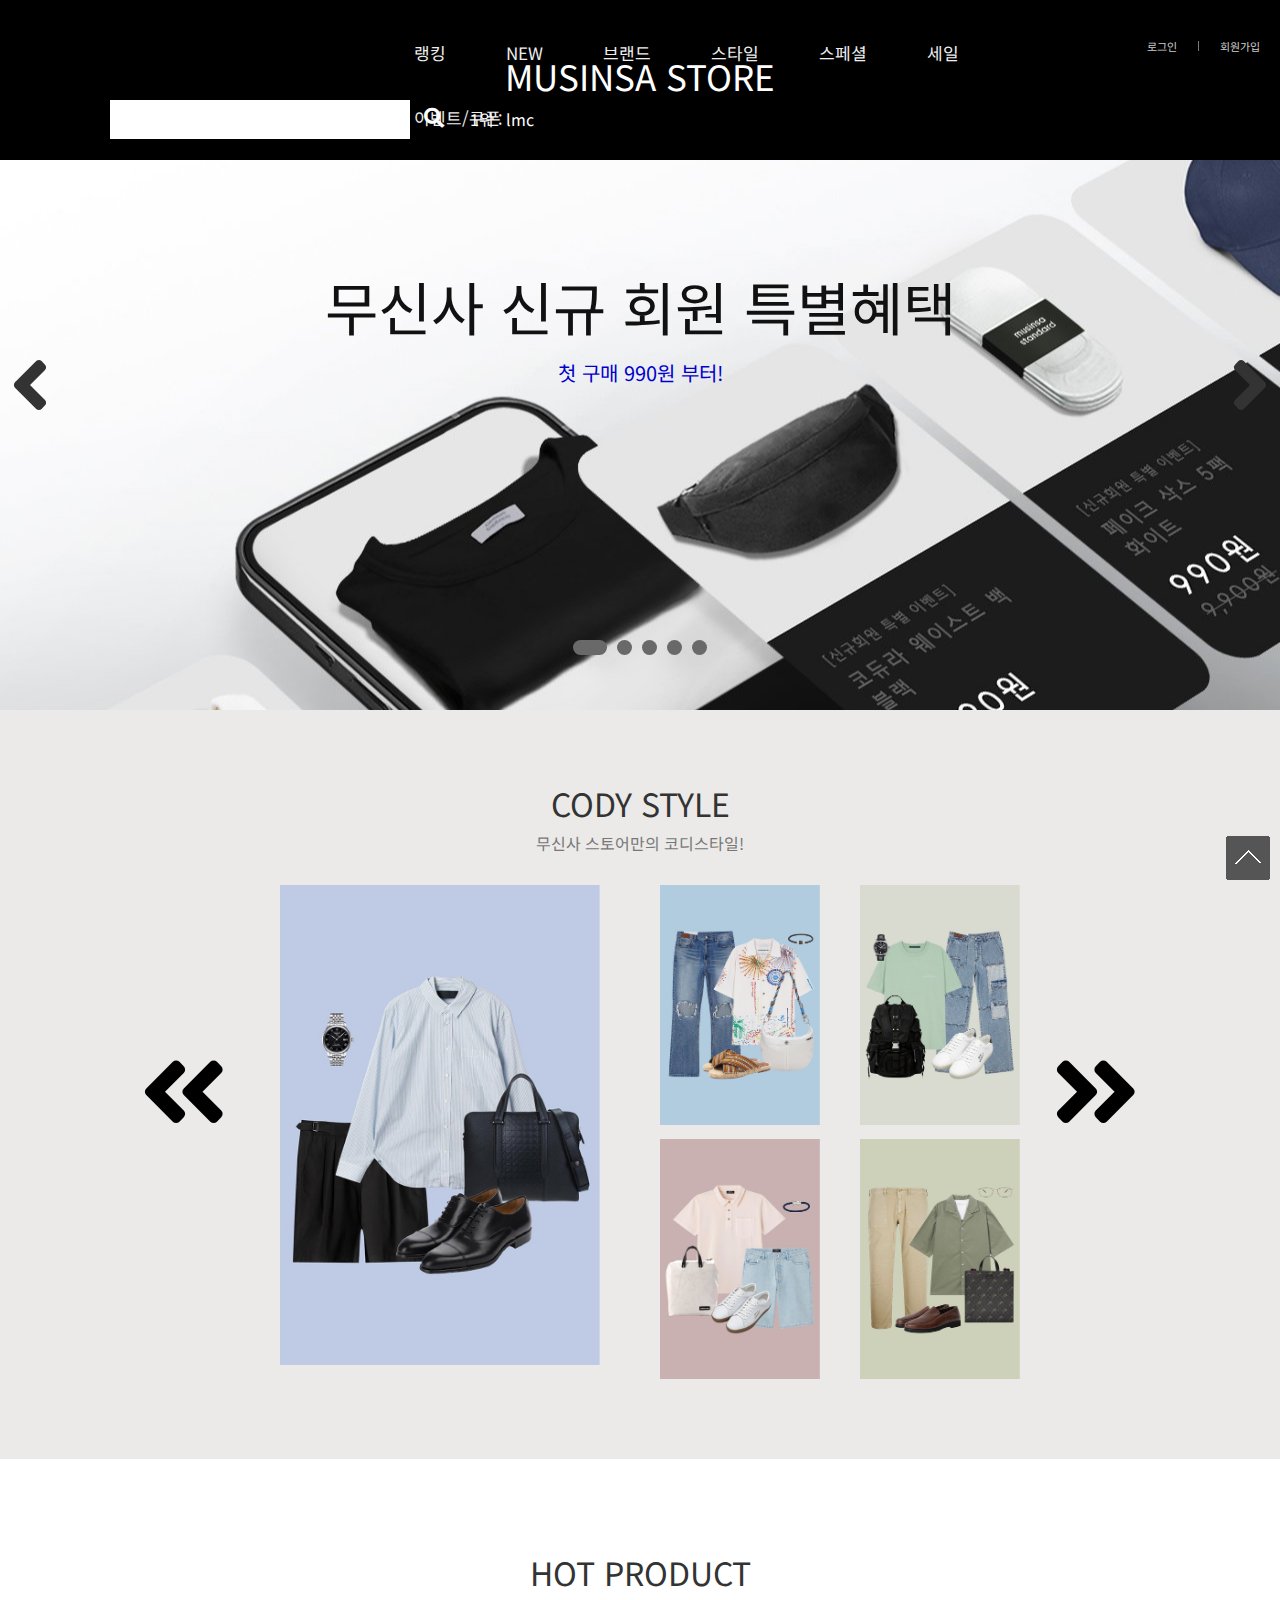
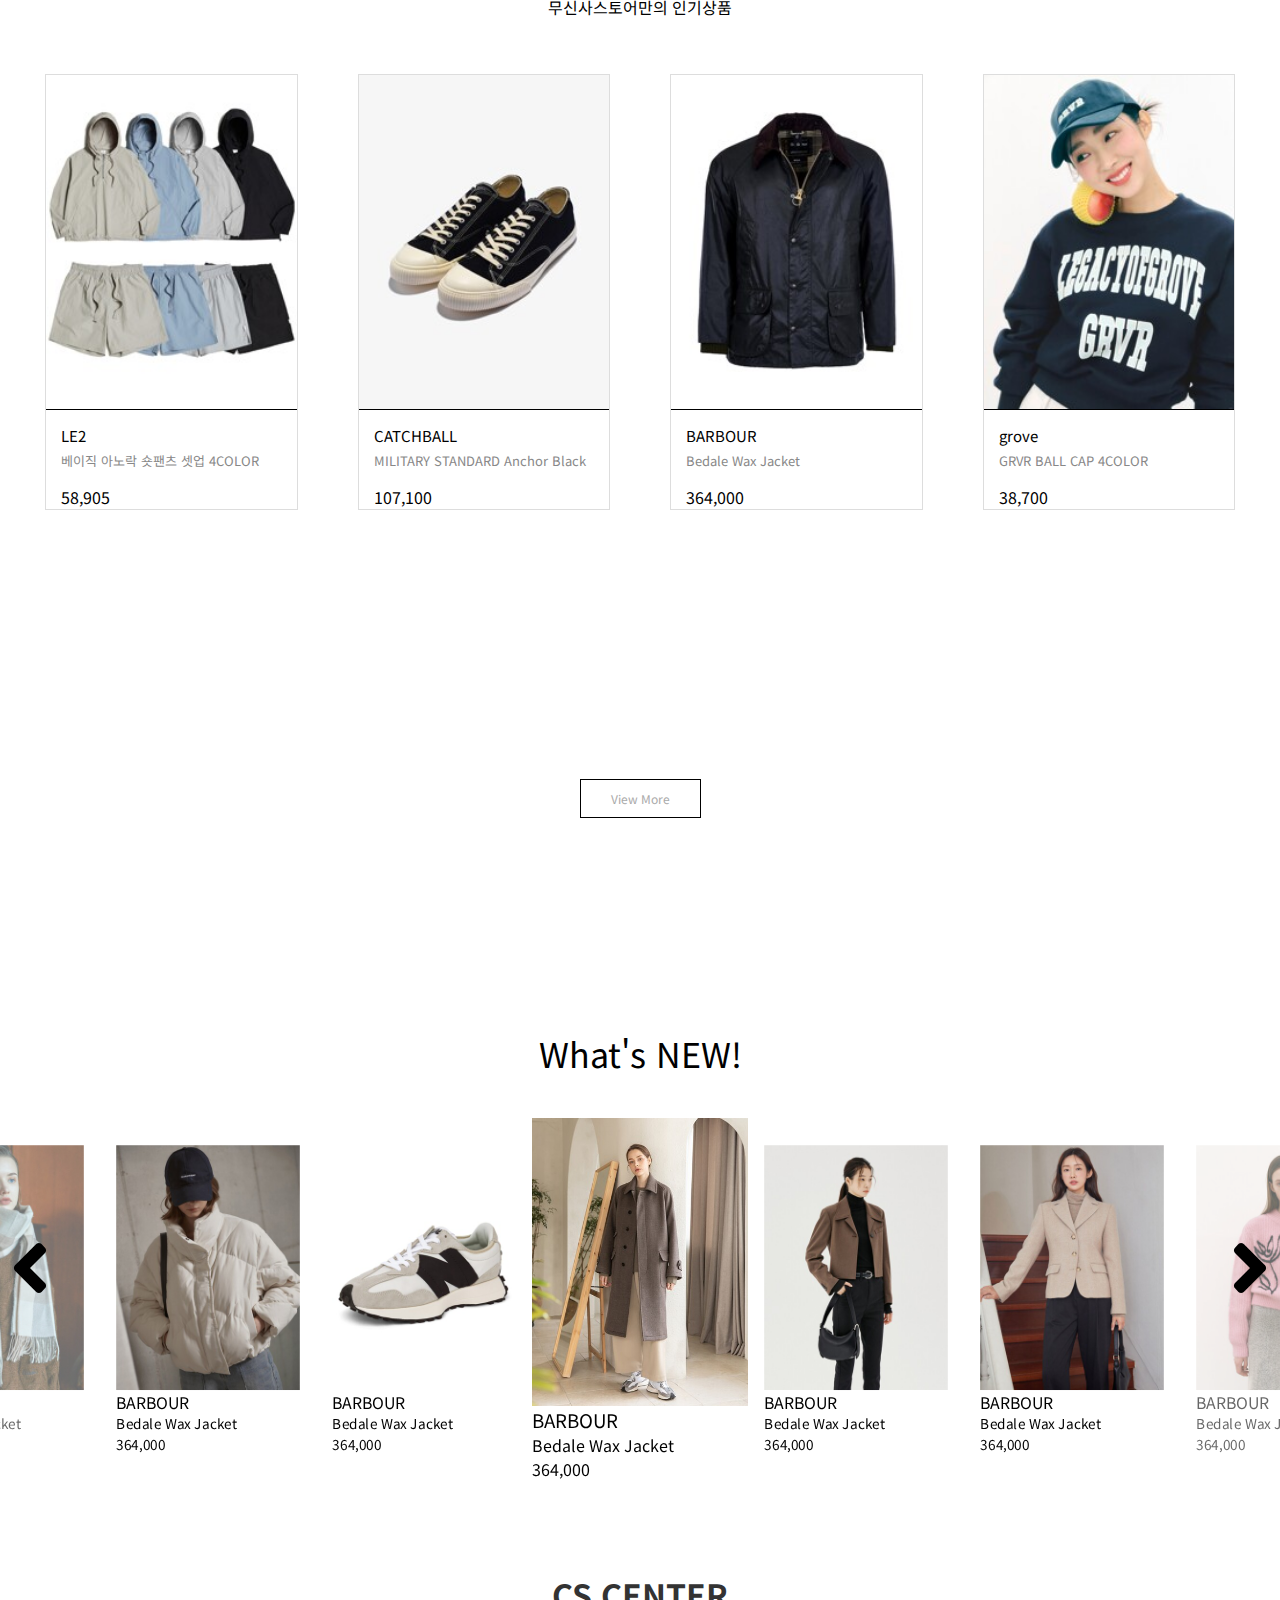
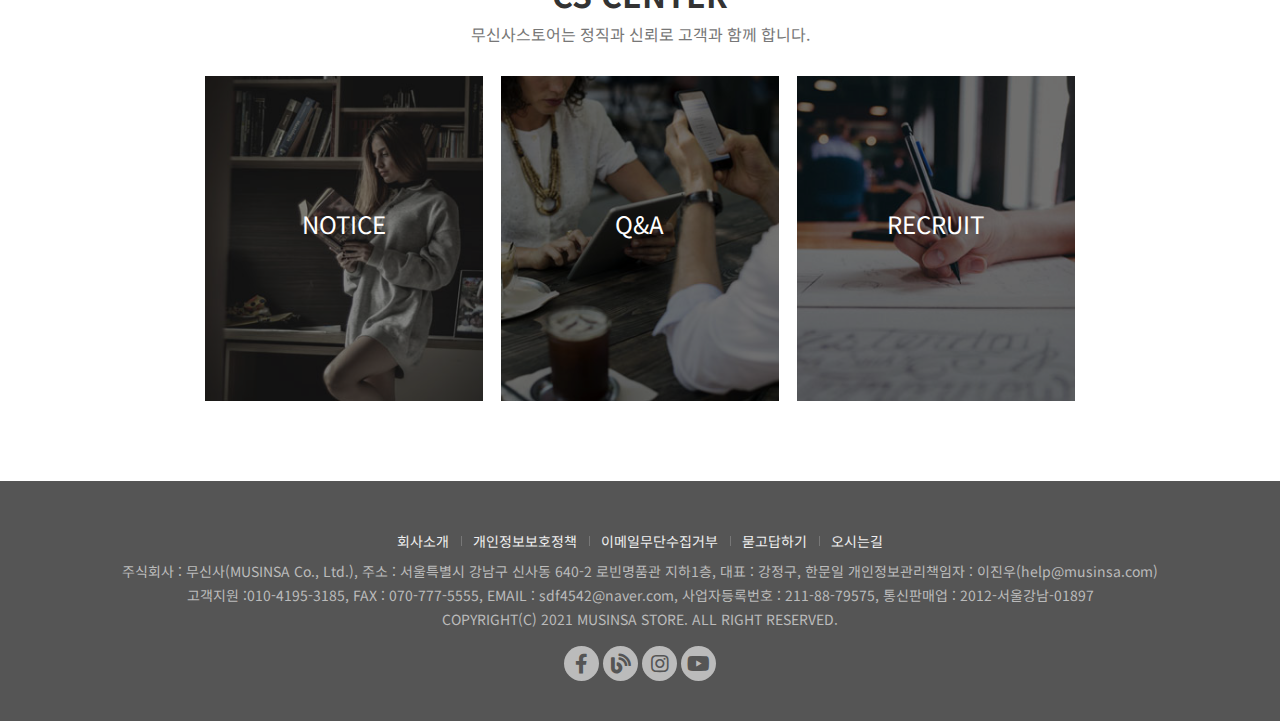
<file: index.html>
<!DOCTYPE html>
<html lang="ko">
<head>
    <meta charset="UTF-8">
    <meta http-equiv="X-UA-Compatible" content="IE=edge">
    <meta name="viewport" content="width=device-width, initial-scale=1.0">
    <title>무신사스토어</title>
    <link rel="stylesheet" href="./css/reset.css">
    <link rel="stylesheet" href="./css/slick.css">
    <link rel="stylesheet" href="https://use.fontawesome.com/releases/v5.7.0/css/all.css">
    <link rel="stylesheet" href="./css/common.css">
    <link rel="stylesheet" href="./css/index.css">
     <!--[if lt IE 9]> 
        <script src="https://oss.maxcdn.com/libs/html5shiv/3.7.0/html5shiv.js"></script> 
    <![endif]-->
    <script src="./js/jquery-1.12.4.js"></script>
    <script src="./js/slick.min.js"></script>
</head>
<body>
    <header id="header">
        <div class="inner">
            <h1><a href="index.html">MUSINSA STORE</a></h1>
            <div class="membership">
                <a href="login.html">로그인</a>
                <a href="join.html">회원가입</a>
            </div>
        </div>
        <div class="ham"><span class="blind">메뉴열기</span><i class="fas fa-bars"></i></div>
        <nav id="nav">
                <ul class="depth1 cf">
                    <li><a href="#">랭킹</a>
                        <ul class="depth2">
                            <li><a href="#">인기상품</a></li>
                        </ul>
                    </li>
                    <li><a href="#">NEW</a>
                        <ul class="depth2">
                            <li><a href="#">전체</a></li>
                            <li><a href="newproduct.html">신상품</a></li>
                            <li><a href="#">재입고</a></li>
                        </ul>
                    </li>
                    <li><a href="#">브랜드</a>
                        <ul class="depth2">
                            <li><a href="#">인기 브랜드</a></li>
                            <li><a href="#">입점</a></li>
                        </ul>
                    </li>
                    <li><a href="#">스타일</a>
                        <ul class="depth2">
                            <li><a href="#">코디숍</a></li>
                            <li><a href="#">코디맵</a></li>
                        </ul>
                    </li>
                    <li><a href="#">스페셜</a>
                        <ul class="depth2">
                            <li><a href="#">스페셜 이슈</a></li>
                            <li><a href="#">단독상품</a></li>
                        </ul>
                    </li>
                    <li><a href="#">세일</a>
                        <ul class="depth2">
                            <li><a href="#">세일</a></li>
                            <li><a href="#">타임세일</a></li>
                            <li><a href="#">클리어런스</a></li>
                            <li><a href="#">기획전</a></li>
                        </ul>
                    </li>
                    <li><a href="#">이벤트/쿠폰</a>
                        <ul class="depth2">
                            <li><a href="#">래플</a></li>
                            <li><a href="#">랜덤 쿠폰</a></li>
                            <li><a href="#">990원 이벤트</a></li>
                            <li><a href="#">친구 초대</a></li>
                            <li><a href="#">체험단</a></li>
                            <li><a href="#">사은품</a></li>
                        </ul>
                    </li>
                </ul>
        </nav>
        <div class="search">
            <form action="#" method="post" name="searchbox">
                <fieldset>
                    <input type="text" class="w300px">
                    <button><i class="fas fa-search"></i></button>
                </fieldset>
            </form>
            <div id="searchpopup">
                <ul class="recent">
                    <li class="size">최근 검색어</li>
                    <li>최근 검색어가 없습니다.</li>
                </ul>
                <ul class="hot">
                    <li class="size">인기 검색어</li>
                    <li>1. lmc</li>
                    <li>2. 뉴발란스</li>
                    <li>3. 나이키</li>
                    <li>4. 갤럭시 버즈</li>
                    <li>5. z플립3</li>
                    <li>6. 갤럭시워치</li>
                    <li>7. 에어팟 프로</li>
                    <li>8. 아디다스</li>
                    <li>9. 퓨마</li>
                    <li>10. mmlg</li>
                </ul>
            </div>
        </div>
        <ul class="rollingtext">
            <li>1위 : lmc</li>
            <li>2위 : 뉴발란스</li>
            <li>3위 : 나이키</li>
            <li>4위 : 갤럭시 버즈</li>
            <li>5위 : z플립3</li>
            <li>6위 : 갤럭시워치</li>
            <li>7위 : 에어팟 프로</li>
            <li>8위 : 아디다스</li>
            <li>9위 : 퓨마</li>
            <li>10위 : mmlg</li>
        </ul>
    </header>
    <main id="main">
        <article class="article1 slideOuter">
            <div class="slideInner">
                <div class="slide slide1">
                    <div class="text">
                        <h2>무신사 신규 회원 특별혜택</h2>
                        <p>첫 구매 990원 부터!</p>
                    </div>
                </div>
                <div class="slide slide2"></div>
                <div class="slide slide3"></div>
                <div class="slide slide4"></div>
                <div class="slide slide5"></div>
            </div>
        </article>

       <div class="productbox">
            <div class="product row cf">
                    <h3>CODY STYLE</h3>
                    <p>무신사 스토어만의 코디스타일!</p>
                    
                    <div class="productslide cf"> 
                        <div class="productmenu row cf">  
                            <div>
                                <a href="#"><img src="./img/style4.jpg" alt=""><div id="bottle"><p>깔끔함의 미학</p> <span>view</span></div></a>
                            </div>
                            
                            <div class="cf">
                               <div class="desp">
                                   <a href="#"><img src="./img/style2.jpg" alt=""><div><p>여름엔 하와이안</p> <span>view</span></div></a>
                                </div>
                               
                                <div class="desp">
                                   <a href="#"><img src="./img/style.jpg" alt=""><div><p>빈티지의 매력</p> <span>view</span></div></a>
                                </div>
                               
                                <div class="desp">
                                   <a href="#"><img src="./img/style3.jpg" alt=""><div><p>여름 남친룩</p> <span>view</span></div></a>
                                </div>
                               
                                <div class="desp">
                                   <a href="#"><img src="./img/style5.jpg" alt=""><div><p>컬러를 입다</p> <span>view</span></div></a>
                                </div>
                            </div>
                        </div>
                        <div class="productmenu row cf">
                            <div>
                                <a href="#"><img src="./img/style6.jpg" alt=""><div id="bottle"><p>깔끔함의 미학</p> <span>view</span></div></a>
                            </div>
                            
                            <div class="cf">
                               <div class="desp">
                                   <a href="#"><img src="./img/style7.jpg" alt=""><div><p>여름엔 하와이안</p> <span>view</span></div></a>
                                </div>
                               
                                <div class="desp">
                                   <a href="#"><img src="./img/style8.jpg" alt=""><div><p>빈티지의 매력</p> <span>view</span></div></a>
                                </div>
                               
                                <div class="desp">
                                   <a href="#"><img src="./img/style9.jpg" alt=""><div><p>여름 남친룩</p> <span>view</span></div></a>
                                </div>
                               
                                <div class="desp">
                                   <a href="#"><img src="./img/style10.jpg" alt=""><div><p>컬러를 입다</p> <span>view</span></div></a>
                                </div>
                            </div>
                        </div>
                        <div class="productmenu row cf">
                            <div>
                                <a href="#"><img src="./img/style11.jpg" alt=""><div id="bottle"><p>깔끔함의 미학</p> <span>view</span></div></a>
                            </div>
                            
                            <div class="cf">
                               <div class="desp">
                                   <a href="#"><img src="./img/style12.jpg" alt=""><div><p>여름엔 하와이안</p> <span>view</span></div></a>
                                </div>
                               
                                <div class="desp">
                                   <a href="#"><img src="./img/style13.jpg" alt=""><div><p>빈티지의 매력</p> <span>view</span></div></a>
                                </div>
                               
                                <div class="desp">
                                   <a href="#"><img src="./img/style14.jpg" alt=""><div><p>여름 남친룩</p> <span>view</span></div></a>
                                </div>
                               
                                <div class="desp">
                                   <a href="#"><img src="./img/style15.jpg" alt=""><div><p>컬러를 입다</p> <span>view</span></div></a>
                                </div>
                            </div>
                        </div>
                    </div>
                        <button class="prev"><i class="fas fa-angle-double-left"></i></button>
                        <button class="next"><i class="fas fa-angle-double-right"></i></i></button>
                         
            </div>
       </div>

        <div class="newproduct">
            <h3>HOT PRODUCT</h3>
            <p>무신사스토어만의 인기상품</p>
        </div>

        <div class="newproductmenu inner cf">
            <ul>
                <li>
                    <a href="#"><div class="imgbox"><img src="./img/newproduct1.jpg" alt=""></div>
                        <div class="explain">
                            <h3> LE2</h3>
                            <p>베이직 아노락 숏팬츠 셋업 4COLOR</p>
                            <span>58,905</span>
                        </div>
                    </a>
                </li>
                
                <li>
                    <a href="#"><div class="imgbox"><img src="./img/newproduct2.jpg" alt=""></div>
                        <div class="explain">
                            <h3> CATCHBALL</h3>
                            <p> MILITARY STANDARD Anchor Black</p>
                            <span>107,100</span>
                        </div>
                    </a>
                </li>
                
                <li>
                    <a href="#"><div class="imgbox"><img src="./img/newproduct3.jpg" alt=""></div>
                        <div class="explain">
                            <h3> BARBOUR</h3>
                            <p>Bedale Wax Jacket </p>
                            <span>364,000</span>
                        </div>
                    </a>
                </li>
                
                <li>
                    <a href="#"><div class="imgbox"><img src="./img/newproduct4.jpg" alt=""></div>
                        <div class="explain">
                            <h3> grove</h3>
                            <p>GRVR BALL CAP 4COLOR</p>
                            <span>38,700</span>
                        </div>
                    </a>
                </li>
            </ul>
        </div>

        <div class="other">
            <div class="inner">
                <div class="learn">
                    <a href="#">View More</a>
                </div>
            </div>
        </div>

        <div class="slidetwo">
            <h3>What's NEW!</h3>
                <div class="slidetwoInner">
                    <div class="slide slide1">
                        <img src="./img/gallery1.jpg" alt="">
                        <h3> BARBOUR</h3>
                        <p>Bedale Wax Jacket </p>
                        <span>364,000</span>
                    </div>
                    <div class="slide slide2">
                        <img src="./img/gallery2.jpg" alt="">
                        <h3> BARBOUR</h3>
                        <p>Bedale Wax Jacket </p>
                        <span>364,000</span>
                    </div>
                    <div class="slide slide3">
                        <img src="./img/gallery3.jpg" alt="">
                        <h3> BARBOUR</h3>
                        <p>Bedale Wax Jacket </p>
                        <span>364,000</span>
                    </div>
                    <div class="slide slide4">
                        <img src="./img/gallery4.jpg" alt="">
                        <h3> BARBOUR</h3>
                        <p>Bedale Wax Jacket </p>
                        <span>364,000</span>
                    </div>
                    <div class="slide slide5">
                        <img src="./img/gallery5.jpg" alt="">
                        <h3> BARBOUR</h3>
                        <p>Bedale Wax Jacket </p>
                        <span>364,000</span>
                    </div>
                    <div class="slide slide6">
                        <img src="./img/gallery6.jpg" alt="">
                        <h3> BARBOUR</h3>
                        <p>Bedale Wax Jacket </p>
                        <span>364,000</span>
                    </div>
                    <div class="slide slide7">
                        <img src="./img/gallery7 (2).jpg" alt="">
                        <h3> BARBOUR</h3>
                        <p>Bedale Wax Jacket </p>
                        <span>364,000</span>
                    </div>
                    <div class="slide slide8">
                        <img src="./img/gallery8 (2).jpg" alt="">
                        <h3> BARBOUR</h3>
                        <p>Bedale Wax Jacket </p>
                        <span>364,000</span>
                    </div>
                    <div class="slide slide9">
                        <img src="./img/gallery9 (2).jpg" alt="">
                        <h3> BARBOUR</h3>
                        <p>Bedale Wax Jacket </p>
                        <span>364,000</span>
                    </div>
                    <div class="slide slide10">
                        <img src="./img/gallery10 (2).jpg" alt="">
                        <h3> BARBOUR</h3>
                        <p>Bedale Wax Jacket </p>
                        <span>364,000</span>
                    </div>
                </div>
        </div>

        <div class="cs_center">
            <h3>CS CENTER</h3>
            <p>무신사스토어는 정직과 신뢰로 고객과 함께 합니다.</p>
            <div class="notice">
                <ul class="cf">
                    <li><a href="notice.html">
                        <img src="./img/m-su01.jpg" alt="">
                        <div>NOTICE <span>VIEW</span></div></a>
                    </li>
                    <li><a href="#"><img src="./img/m-su02.jpg" alt="">
                        <div>Q&amp;A <span>VIEW</span></div></a>
                    </li>
                    <li><a href="#"><img src="./img/m-su03.jpg" alt="">
                        <div>RECRUIT <span>VIEW</span></div></a>
                    </li>
                </ul> 
            </div>
        </div>
    
    
    </main>
    <footer id="footer">
        <div class="inner">
            <div class="bottommenu">
                <a href="#"><strong>회사소개</strong></a>
                <a href="#"><strong>개인정보보호정책</strong></a>
                <a href="#"><strong>이메일무단수집거부</strong></a>
                <a href="#"><strong>묻고답하기</strong></a>
                <a href="#"><strong>오시는길</strong></a>
            </div>
            <div class="info">
                <p>
                    주식회사 : 무신사(MUSINSA Co., Ltd.), 주소 : 서울특별시 강남구 신사동 640-2 로빈명품관 지하1층,  대표 : 강정구, 한문일 개인정보관리책임자 : 이진우(help@musinsa.com)
                </p>
                <p>고객지원 :<a href="tel:01041953185">010-4195-3185</a>, FAX : 070-777-5555, EMAIL : <a href="mailto:sdf4542@naver.com">sdf4542@naver.com</a>, 사업자등록번호 : 211-88-79575, 통신판매업 : 2012-서울강남-01897
                    <span>COPYRIGHT(C) 2021 MUSINSA STORE. ALL RIGHT RESERVED.</spa></p>
            </div>
            <div class="sns">
                <a href="#"><i class="fab fa-facebook-f"></i></a>
                <a href="#"><i class="fas fa-blog"></i></a>
                <a href="#"><i class="fab fa-instagram"></i></a>
                <a href="#"><i class="fab fa-youtube"></i></a>
            </div>
        </div>
    </footer>
    <div class="gotop">
        <a href="#"><img src="./img/icon-top.png" alt="맨위로"></a>
    </div>

    <script src="./js/index.js"></script>
    <script src="./js/common.js"></script>
</body>
</html>
</file>
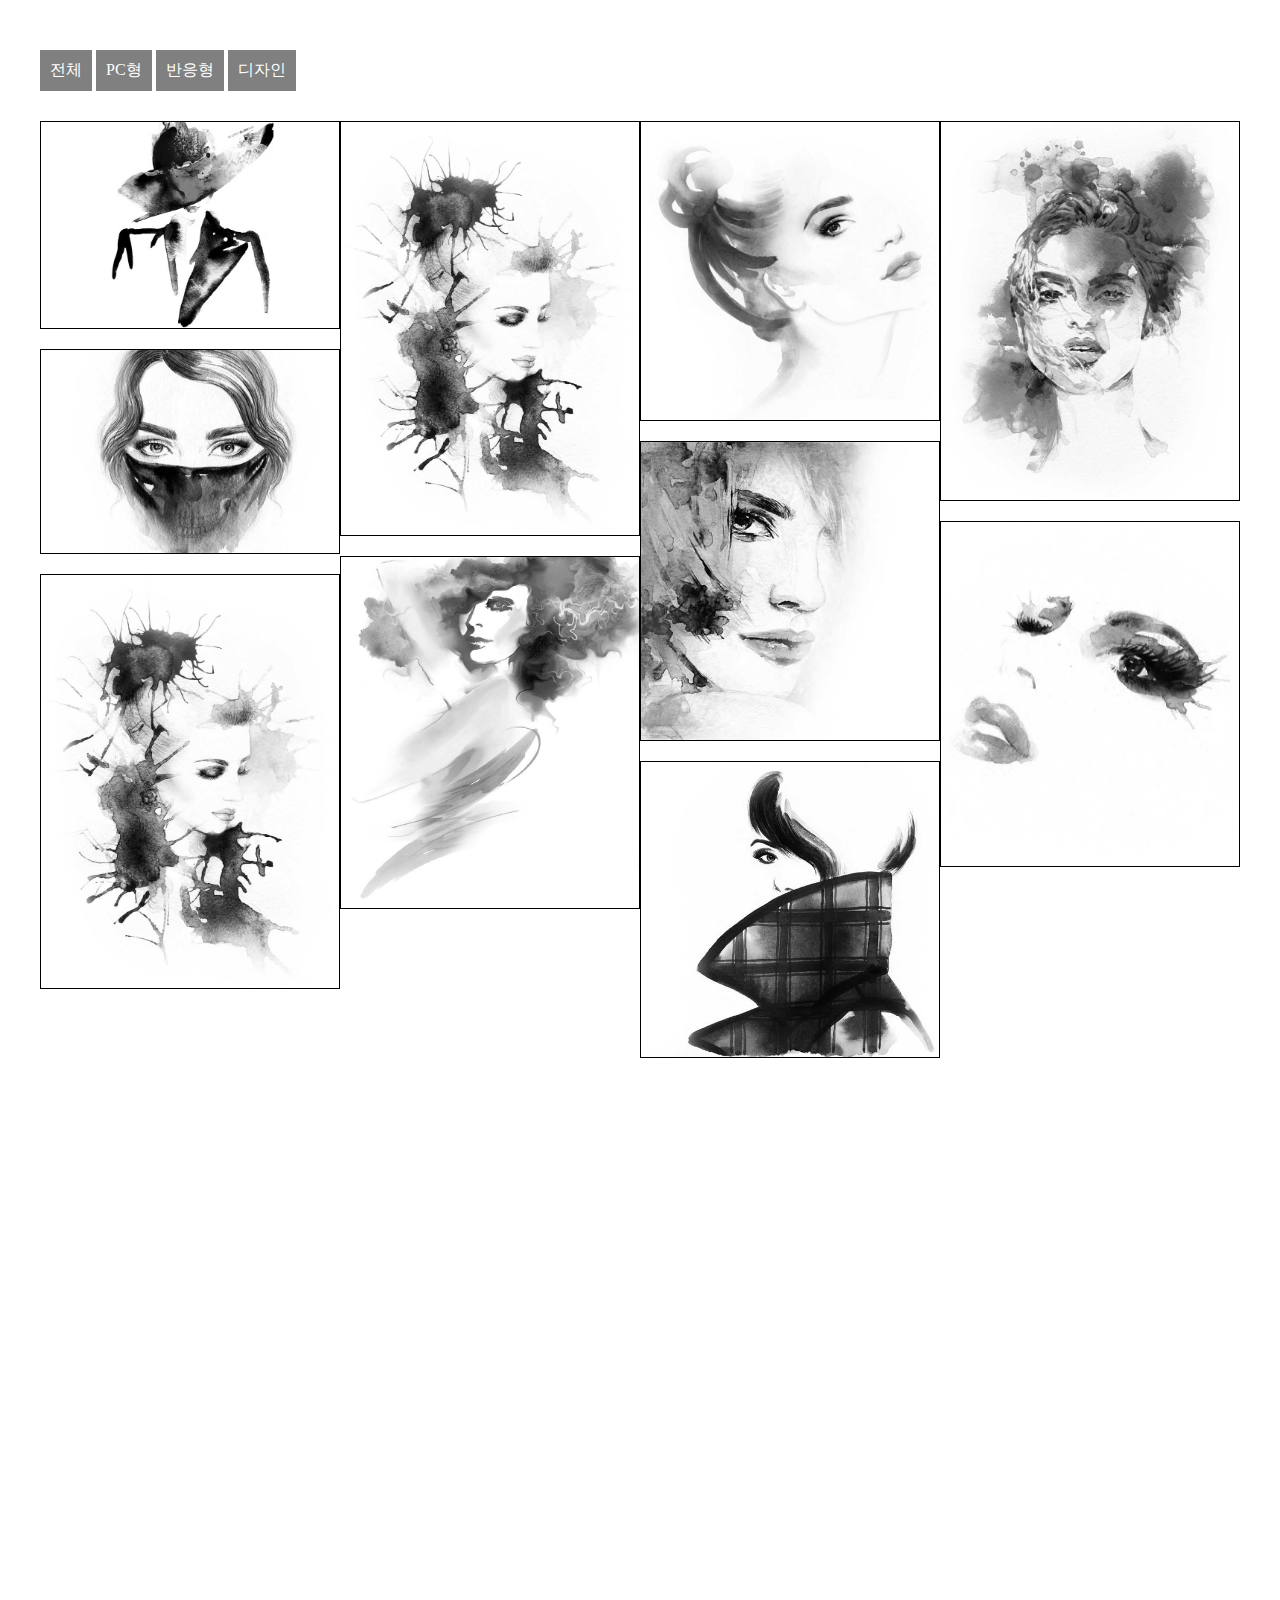
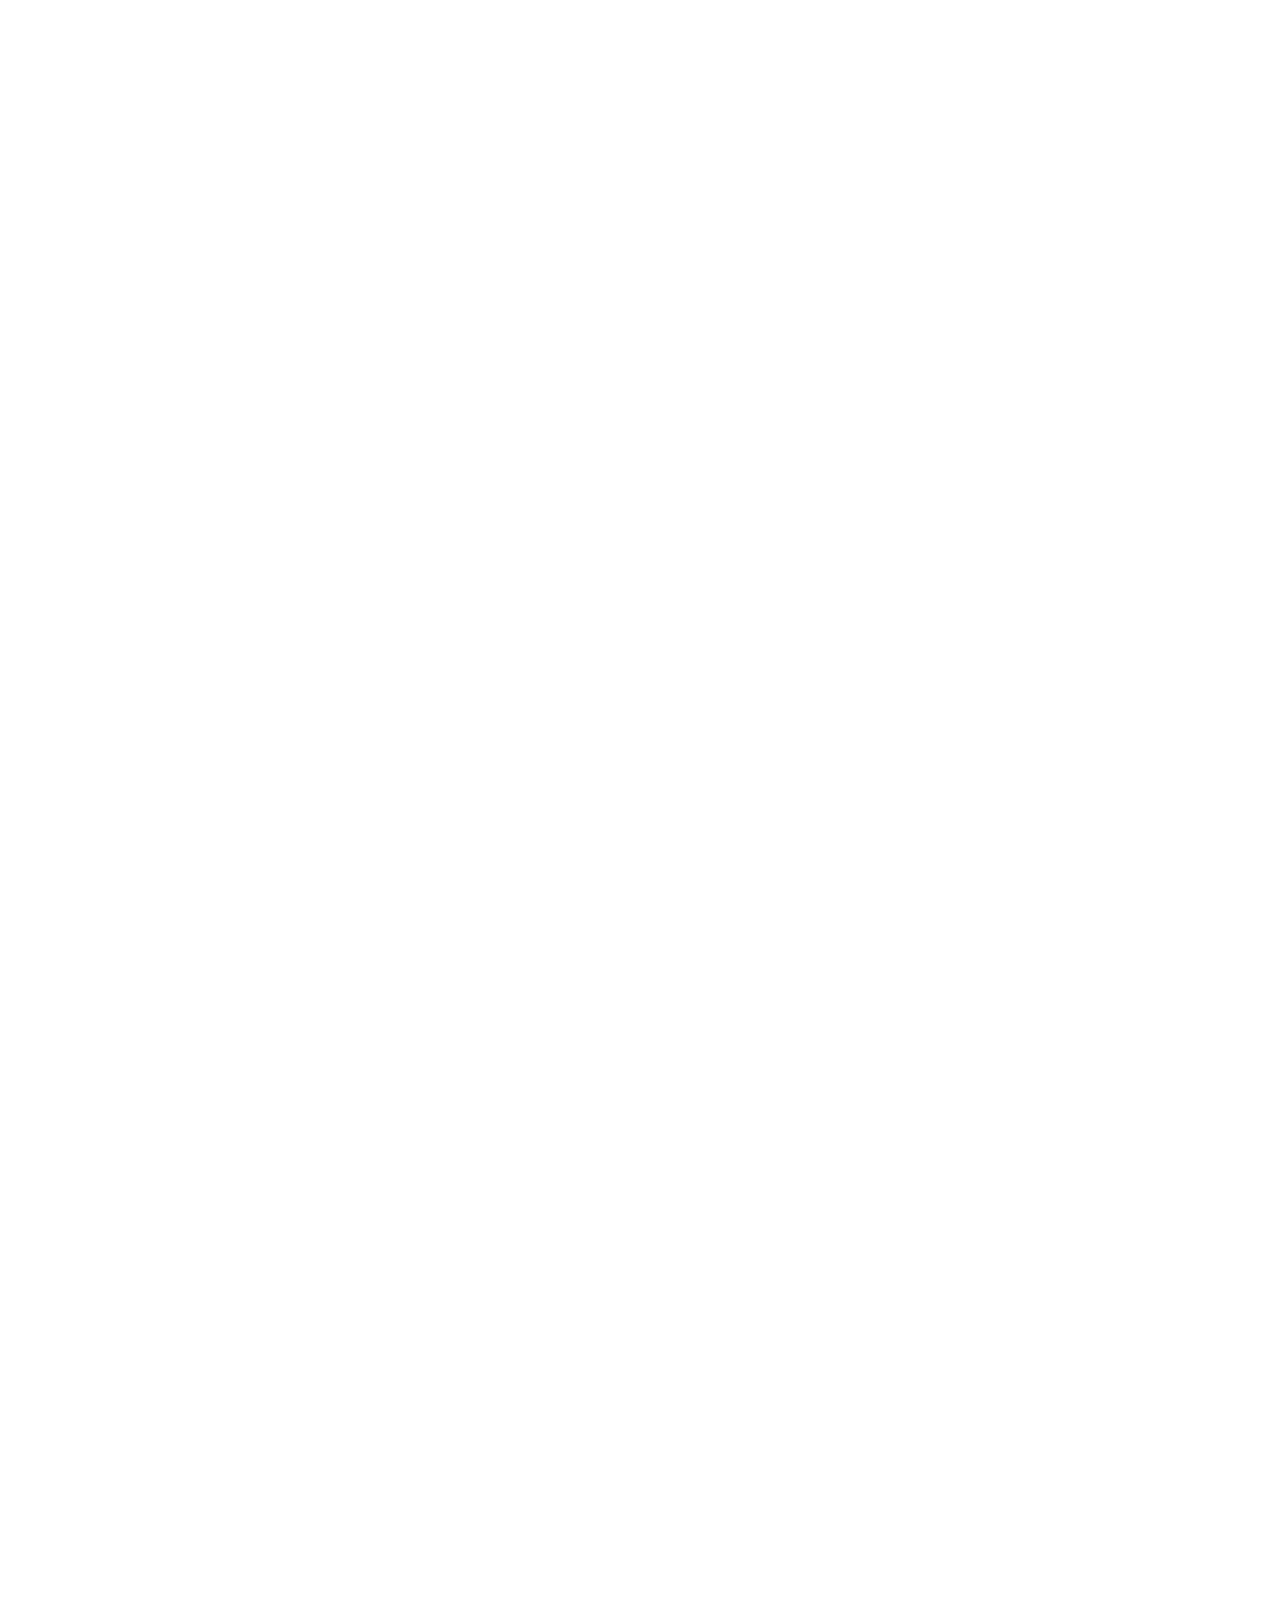
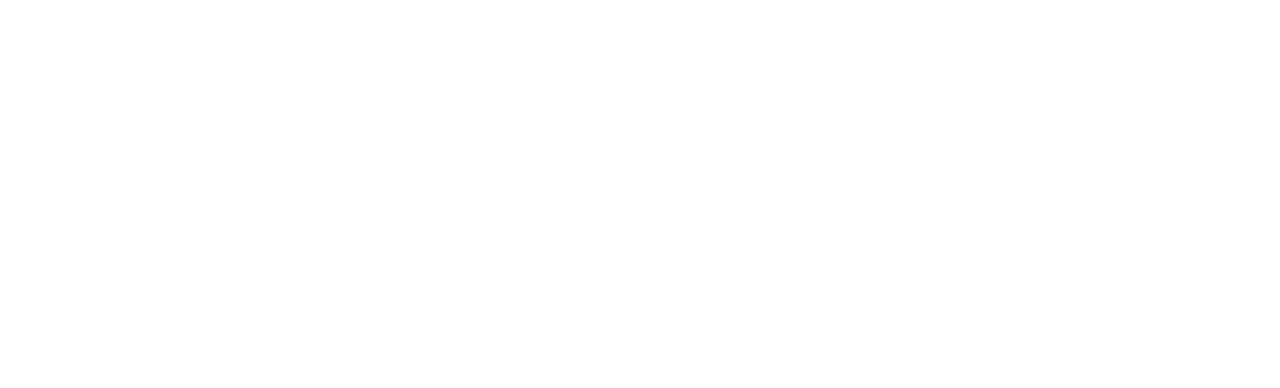
<file: isotope_skroll/index.html>
﻿<!DOCTYPE html>
<html>
<head>
	<meta name="viewport" content="width=device-width, initial-scale=1.0">
	<meta http-equiv="X-UA-Compatible" content="IE=Edge" />	
	<title> 프로젝트 샘플4 </title>
	<link rel="stylesheet" href="https://use.fontawesome.com/releases/v5.7.0/css/all.css">
	<link rel="stylesheet" href="css/main.css">
	<!-- <script src="js/jquery-3.4.1.min.js"></script> -->
	<script src="js/jquery-1.12.4.min.js"></script>
	<!-- <script src="js/all.min.js"></script> -->
	<script src="js/prefixfree.min.js"></script>
	<!--[if lt IE 9]>
		<script src="js/html5shiv.js"></script>
	<![endif]-->
	<script src="js/isotope.pkgd.min.js"></script>
	<script src="js/skroll.js"></script>
	
	
</head>
<body>

	

<div id="wrap">
	<ul id="navi">
		<li data-filter="*">전체</li>
		<li data-filter=".pc">PC형</li>
		<li data-filter=".res">반응형</li>
		<li data-filter=".design">디자인</li>
	</ul>
	<section class="grid cf sk4">	
		<article class="item design"><img src="img/pic1.jpg" /></article>
		<article class="item res"><img src="img/pic2.jpg" /></article>
		<article class="item design"><img src="img/pic3.jpg" /></article>
		<article class="item pc"><img src="img/pic4.jpg" /></article>
		<article class="item res"><img src="img/pic5.jpg" /></article>
		<article class="item design"><img src="img/pic6.jpg" /></article>
		<article class="item pc"><img src="img/pic7.jpg" /></article>
		<article class="item res"><img src="img/pic8.jpg" /></article>
		<article class="item design"><img src="img/pic9.jpg" /></article>
		<article class="item pc"><img src="img/pic10.jpg" /></article>
	</section>

	<div id="rowOne" class="cf">
		<div class="colu sk1"><img src="img/pic11.jpg" alt=""></div>
		<div class="colu sk1"><img src="img/pic12.jpg" alt=""></div>
	</div>	

	<div id="rowTwo" class="cf">
		<div class="colu sk2"><img src="img/pic13.jpg" alt=""></div>
		<div class="colu sk2"><img src="img/pic14.jpg" alt=""></div>
		<div class="colu sk2"><img src="img/pic15.jpg" alt=""></div>
	</div>	

	<div id="rowThree" class="cf">
		<div class="colu sk3"><img src="img/pic16.jpg" alt=""></div>
		<div class="colu sk3"><img src="img/pic17.jpg" alt=""></div>
		<div class="colu sk3"><img src="img/pic18.jpg" alt=""></div>
	</div>	
	
</div>	
	
<script src="js/myscript.js"></script>
</body>
</html>
</file>
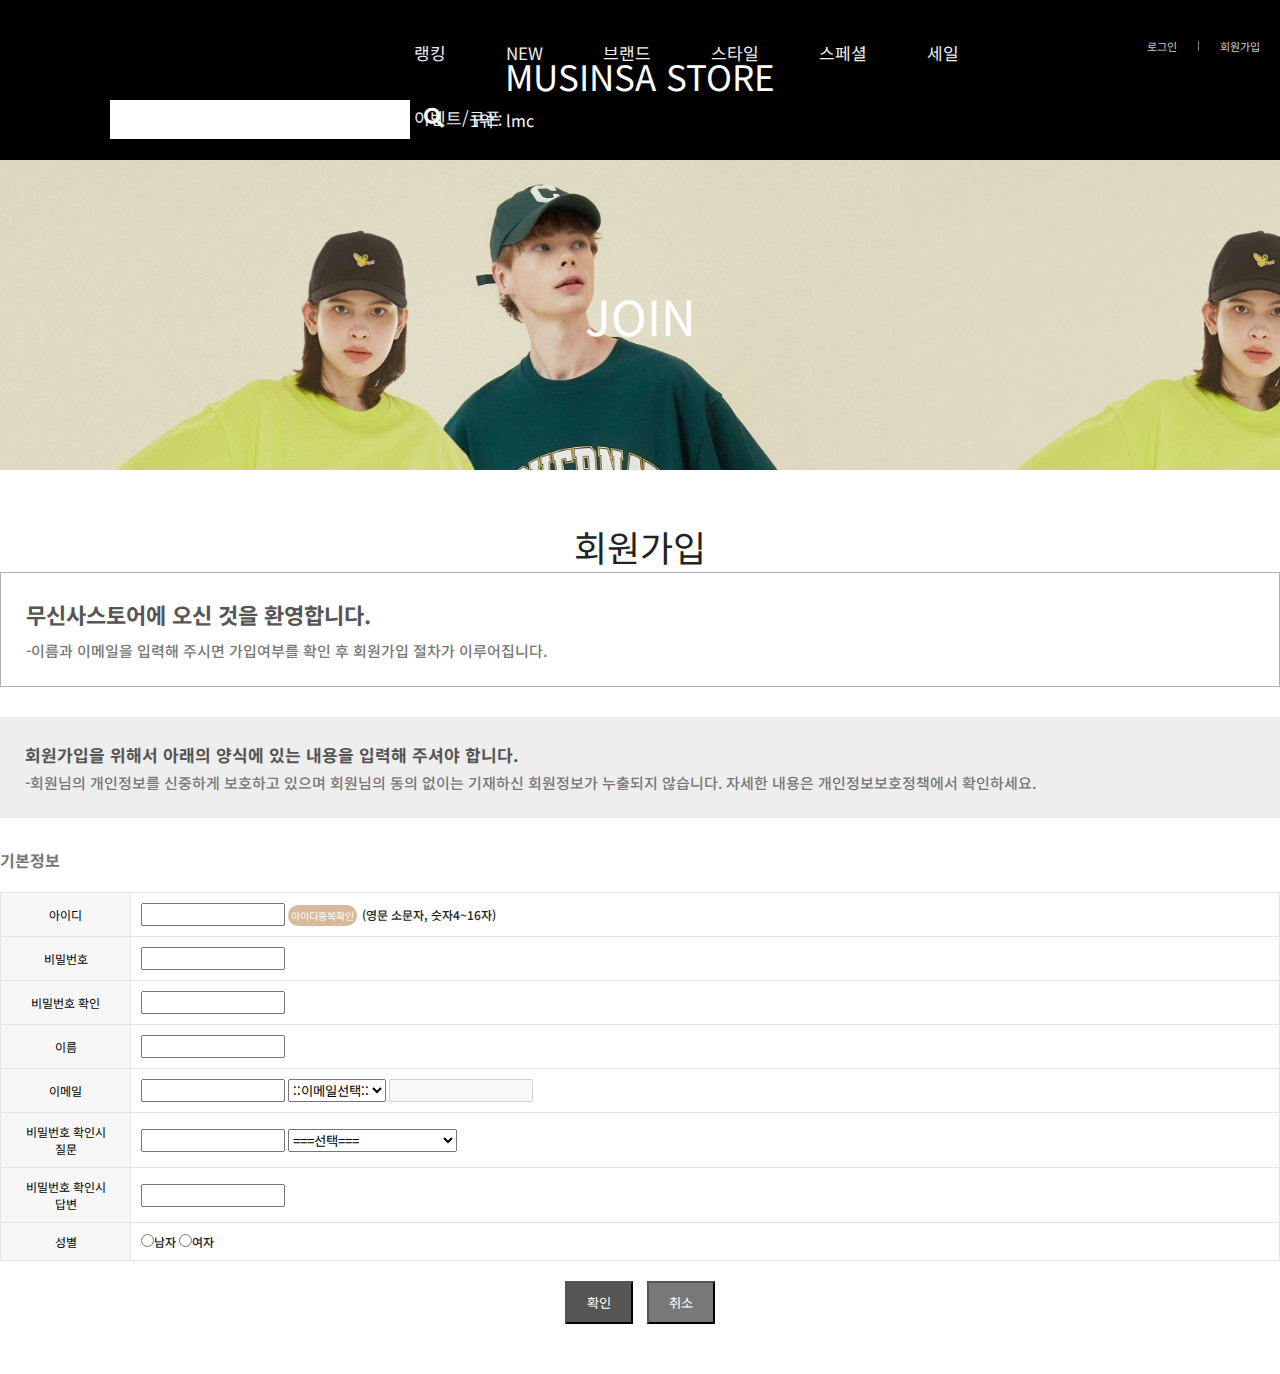
<file: join.html>
<!DOCTYPE html>
<html lang="ko">
<head>
    <meta charset="UTF-8">
    <meta http-equiv="X-UA-Compatible" content="IE=edge">
    <meta name="viewport" content="width=device-width, initial-scale=1.0">
    <title>회원가입 :: 무신사스토어</title>
    <link rel="stylesheet" href="./css/reset.css">
    <link rel="stylesheet" href="https://use.fontawesome.com/releases/v5.7.0/css/all.css">
    <link rel="stylesheet" href="./css/common.css">
    <link rel="stylesheet" href="./css/join.css">
    <script src="./js/jquery-1.12.4.js"></script>
    <script src="./js/slick.min.js"></script>
</head>
<body>
    <header id="header">
        <div class="inner">
            <h1><a href="index.html">MUSINSA STORE</a></h1>
            <div class="membership">
                <a href="login.html">로그인</a>
                <a href="join.html">회원가입</a>
            </div>
        </div>
        <nav id="nav">
                <ul class="depth1">
                    <li><a href="#">랭킹</a>
                        <ul class="depth2">
                            <li><a href="#">인기상품</a></li>
                        </ul>
                    </li>
                    <li><a href="#">NEW</a>
                        <ul class="depth2">
                            <li><a href="#">전체</a></li>
                            <li><a href="#">신상품</a></li>
                            <li><a href="#">재입고</a></li>
                        </ul>
                    </li>
                    <li><a href="#">브랜드</a>
                        <ul class="depth2">
                            <li><a href="#">인기 브랜드</a></li>
                            <li><a href="#">입점</a></li>
                        </ul>
                    </li>
                    <li><a href="#">스타일</a>
                        <ul class="depth2">
                            <li><a href="#">코디숍</a></li>
                            <li><a href="#">코디맵</a></li>
                        </ul>
                    </li>
                    <li><a href="#">스페셜</a>
                        <ul class="depth2">
                            <li><a href="#">스페셜 이슈</a></li>
                            <li><a href="#">단독상품</a></li>
                        </ul>
                    </li>
                    <li><a href="#">세일</a>
                        <ul class="depth2">
                            <li><a href="#">세일</a></li>
                            <li><a href="#">타임세일</a></li>
                            <li><a href="#">클리어런스</a></li>
                            <li><a href="#">기획전</a></li>
                        </ul>
                    </li>
                    <li><a href="#">이벤트/쿠폰</a>
                        <ul class="depth2">
                            <li><a href="#">래플</a></li>
                            <li><a href="#">랜덤 쿠폰</a></li>
                            <li><a href="#">990원 이벤트</a></li>
                            <li><a href="#">친구 초대</a></li>
                            <li><a href="#">체험단</a></li>
                            <li><a href="#">사은품</a></li>
                        </ul>
                    </li>
                </ul>
        </nav>
        <div class="search">
            <form action="#" method="post" name="searchbox">
                <fieldset>
                    <input type="text" class="w300px">
                    <button><i class="fas fa-search"></i></button>
                </fieldset>
            </form>
            <div id="searchpopup">
            
            </div>
        </div>
        <ul class="rollingtext">
            <li>1위 : lmc</li>
            <li>2위 : 뉴발란스</li>
            <li>3위 : 나이키</li>
            <li>4위 : 갤럭시 버즈</li>
            <li>5위 : z플립3</li>
            <li>6위 : 갤럭시워치</li>
            <li>7위 : 에어팟 프로</li>
            <li>8위 : 아디다스</li>
            <li>9위 : 퓨마</li>
            <li>10위 : mmlg</li>
        </ul>
    </header>

    <section id="joinPage">
        <div class="joinTop">
            <h2 class="inner">JOIN</h2>
        </div>
        <div class="joinBox inner">
            <h3>회원가입</h3>
            <div class="welcome">
                <h4>무신사스토어에 오신 것을 환영합니다.</h4>
                <p>-이름과 이메일을 입력해 주시면 가입여부를 확인 후 회원가입 절차가 이루어집니다.</p>
            </div>
            <div class="welcometwo">
                <h4>회원가입을 위해서 아래의 양식에 있는 내용을 입력해 주셔야 합니다.</h4>
                <p>-회원님의 개인정보를 신중하게 보호하고 있으며 회원님의 동의 없이는 기재하신 회원정보가 누출되지 않습니다. 자세한 내용은 개인정보보호정책에서 확인하세요.</p>
            </div>
            <div class="joinWrap">
                <form action="#" method="post">
                    <legend>기본정보</legend>
                    <fieldset>
                       <table>
                          <colgroup>
                            <col>
                            <col>
                          </colgroup>
                        
                            <tr>
                                <th>
                                    <label for="pid">아이디</label>
                                </th>
                                <td>
                                    <input type="text" name="pid" id="pid">
                                    <button type="button">아이디중복확인</button>(영문 소문자, 숫자4~16자)
                                </td>
                            </tr>
                            <tr>
                                <th>
                                    <label for="pw">비밀번호</label>
                                </th>
                                <td>
                                    <input type="password" name="pw" id="pw">
                                </td>
                            </tr>
                            <tr>
                                <th>
                                    <label for="pwok">비밀번호 확인</label>
                                </th>
                                <td>
                                    <input type="password" name="pwok" id="pwok">
                                </td>
                            </tr>
                            <tr>
                                <th>
                                    <label for="text">이름</label>
                                </th>
                                <td>
                                    <input type="text" name="name" id="name">
                                </td>
                            </tr>
                            <tr>
                                <th>
                                    <label for="email">이메일</label>
                                </th>
                                <td>
                                    <input type="text" name="emid" id="emid">
                                    <select id="emcom">
                                        <option>::이메일선택::</option>
                                        <option value="naver.com">naver.com</option>
                                        <option value="hanmail.net">hanmail.net</option>
                                        <option value="yahoo.co.kr">yahoo.co.kr</option>
                                        <option value="nate.com">nate.com</option>
                                    </select>
                                    <input type="text" name="emdomain" id="emdomain" disabled>
                                </td>
                            </tr>
                            <tr>
                                <th>
                                    <label for="pwfind">비밀번호 확인시 <span>질문</span></label>
                                </th>
                                <td>
                                    <input type="text" name="pwfind" id="pwfind">
                                  <select name="pwfinder" id="pwfinder">
                                    <option value="">===선택===</option>
                                    <option value="">기억에 남는 추억의 장소는?</option>
                                    <option value="">자신의 인생 좌우명은?</option>
                                    <option value="">자신의 보물 제1호는?</option>
                                  </select>
                                </td>
                            </tr>
                            <tr>
                                <th>
                                    <label for="answer">비밀번호 확인시 <span>답변</span></label>
                                </th>
                                <td>
                                    <input type="text" name="pwanswer" id="pwanswer">
                                </td>
                            </tr>
                            <tr>
                                <th>
                                    <label for="gender">성별</label>
                                </th>
                                <td>
                                    <input type="radio" name="gender" id="man">남자
                                    <input type="radio" name="gender" id="woman">여자
                                </td>
                        </table>
                    </fieldset>
                    <div class="btn">
                        <button type="submit">확인</button>
                        <button type="reset">취소</button>
                    </div>
                </form>
                </div>
            </div>
        </div>
    </div>
    </section>
    
    <script src="./js/join.js"></script>

</body>
</html>
</file>
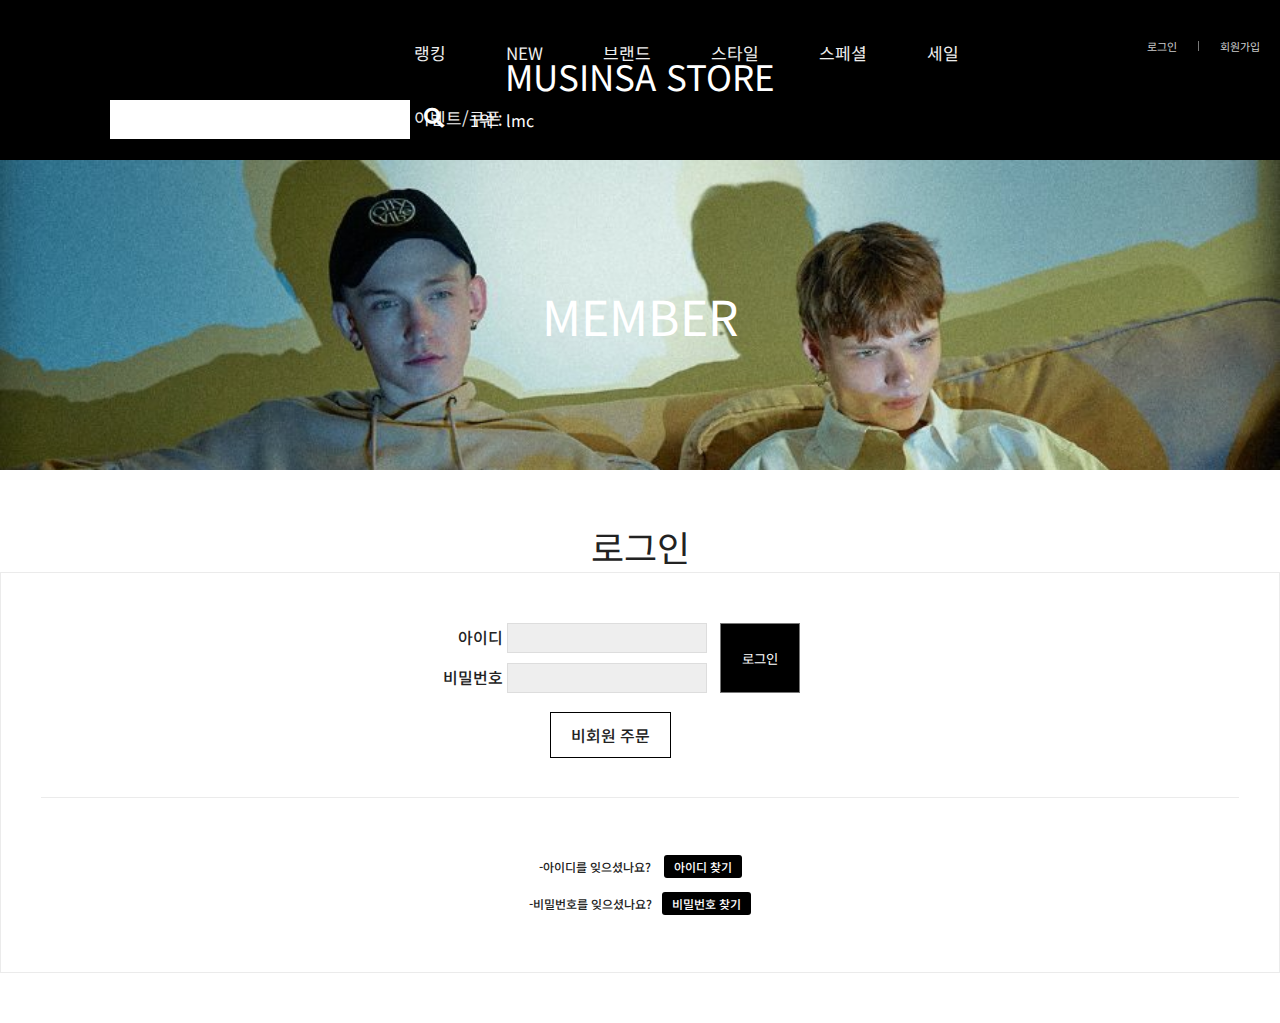
<file: login.html>
<!DOCTYPE html>
<html lang="ko">
<head>
    <meta charset="UTF-8">
    <meta http-equiv="X-UA-Compatible" content="IE=edge">
    <meta name="viewport" content="width=device-width, initial-scale=1.0">
    <title>로그인 :: 무신사스토어</title>
    <link rel="stylesheet" href="./css/reset.css">
    <link rel="stylesheet" href="https://use.fontawesome.com/releases/v5.7.0/css/all.css">
    <link rel="stylesheet" href="./css/common.css">
    <link rel="stylesheet" href="./css/login.css">
    <script src="./js/jquery-1.12.4.js"></script>
    <script src="./js/slick.min.js"></script>
</head>
<body>
    <header id="header">
        <div class="inner">
            <h1><a href="index.html">MUSINSA STORE</a></h1>
            <div class="membership">
                <a href="login.html">로그인</a>
                <a href="join.html">회원가입</a>
            </div>
        </div>
        <nav id="nav">
                <ul class="depth1">
                    <li><a href="#">랭킹</a>
                        <ul class="depth2">
                            <li><a href="#">인기상품</a></li>
                        </ul>
                    </li>
                    <li><a href="#">NEW</a>
                        <ul class="depth2">
                            <li><a href="#">전체</a></li>
                            <li><a href="#">신상품</a></li>
                            <li><a href="#">재입고</a></li>
                        </ul>
                    </li>
                    <li><a href="#">브랜드</a>
                        <ul class="depth2">
                            <li><a href="#">인기 브랜드</a></li>
                            <li><a href="#">입점</a></li>
                        </ul>
                    </li>
                    <li><a href="#">스타일</a>
                        <ul class="depth2">
                            <li><a href="#">코디숍</a></li>
                            <li><a href="#">코디맵</a></li>
                        </ul>
                    </li>
                    <li><a href="#">스페셜</a>
                        <ul class="depth2">
                            <li><a href="#">스페셜 이슈</a></li>
                            <li><a href="#">단독상품</a></li>
                        </ul>
                    </li>
                    <li><a href="#">세일</a>
                        <ul class="depth2">
                            <li><a href="#">세일</a></li>
                            <li><a href="#">타임세일</a></li>
                            <li><a href="#">클리어런스</a></li>
                            <li><a href="#">기획전</a></li>
                        </ul>
                    </li>
                    <li><a href="#">이벤트/쿠폰</a>
                        <ul class="depth2">
                            <li><a href="#">래플</a></li>
                            <li><a href="#">랜덤 쿠폰</a></li>
                            <li><a href="#">990원 이벤트</a></li>
                            <li><a href="#">친구 초대</a></li>
                            <li><a href="#">체험단</a></li>
                            <li><a href="#">사은품</a></li>
                        </ul>
                    </li>
                </ul>
        </nav>
        <div class="search">
            <form action="#" method="post" name="searchbox">
                <fieldset>
                    <input type="text" class="w300px">
                    <button><i class="fas fa-search"></i></button>
                </fieldset>
            </form>
            <div id="searchpopup">
            
            </div>
        </div>
        <ul class="rollingtext">
            <li>1위 : lmc</li>
            <li>2위 : 뉴발란스</li>
            <li>3위 : 나이키</li>
            <li>4위 : 갤럭시 버즈</li>
            <li>5위 : z플립3</li>
            <li>6위 : 갤럭시워치</li>
            <li>7위 : 에어팟 프로</li>
            <li>8위 : 아디다스</li>
            <li>9위 : 퓨마</li>
            <li>10위 : mmlg</li>
        </ul>
    </header>
    <section id="loginPage">
        <div class="loginTop">
            <h2 class="inner">MEMBER</h2>
        </div>
        <div class="loginBox inner">
            <h3>로그인</h3>
            <div class="loginWrap">
                <div class="loginForm">
                    <form action="#" method="post">
                        <fieldset>
                            <legend>로그인</legend>
                            <p>
                                <label for="pid">아이디</label>
                                <input type="text" name="pid" id="pid">
                            </p>
                            <p>
                                <label for="ppw">비밀번호</label>
                                <input type="password" name="ppw" id="ppw">
                            </p>
                            <button type="submit">로그인</button>
                    </form>
                    <p class="bemember"><a href="#">비회원 주문</a></p>
                </div>
                <div class="idpwfind">
                    <p>-아이디를 잊으셨나요? <a href="#">아이디 찾기</a></p>
                    <p>-비밀번호를 잊으셨나요?<a href="#">비밀번호 찾기</a></p>              
                </div>
            </div>
        </div>
    </section>


    <script src="./js/login.js"></script>

</body>
</html>
</file>
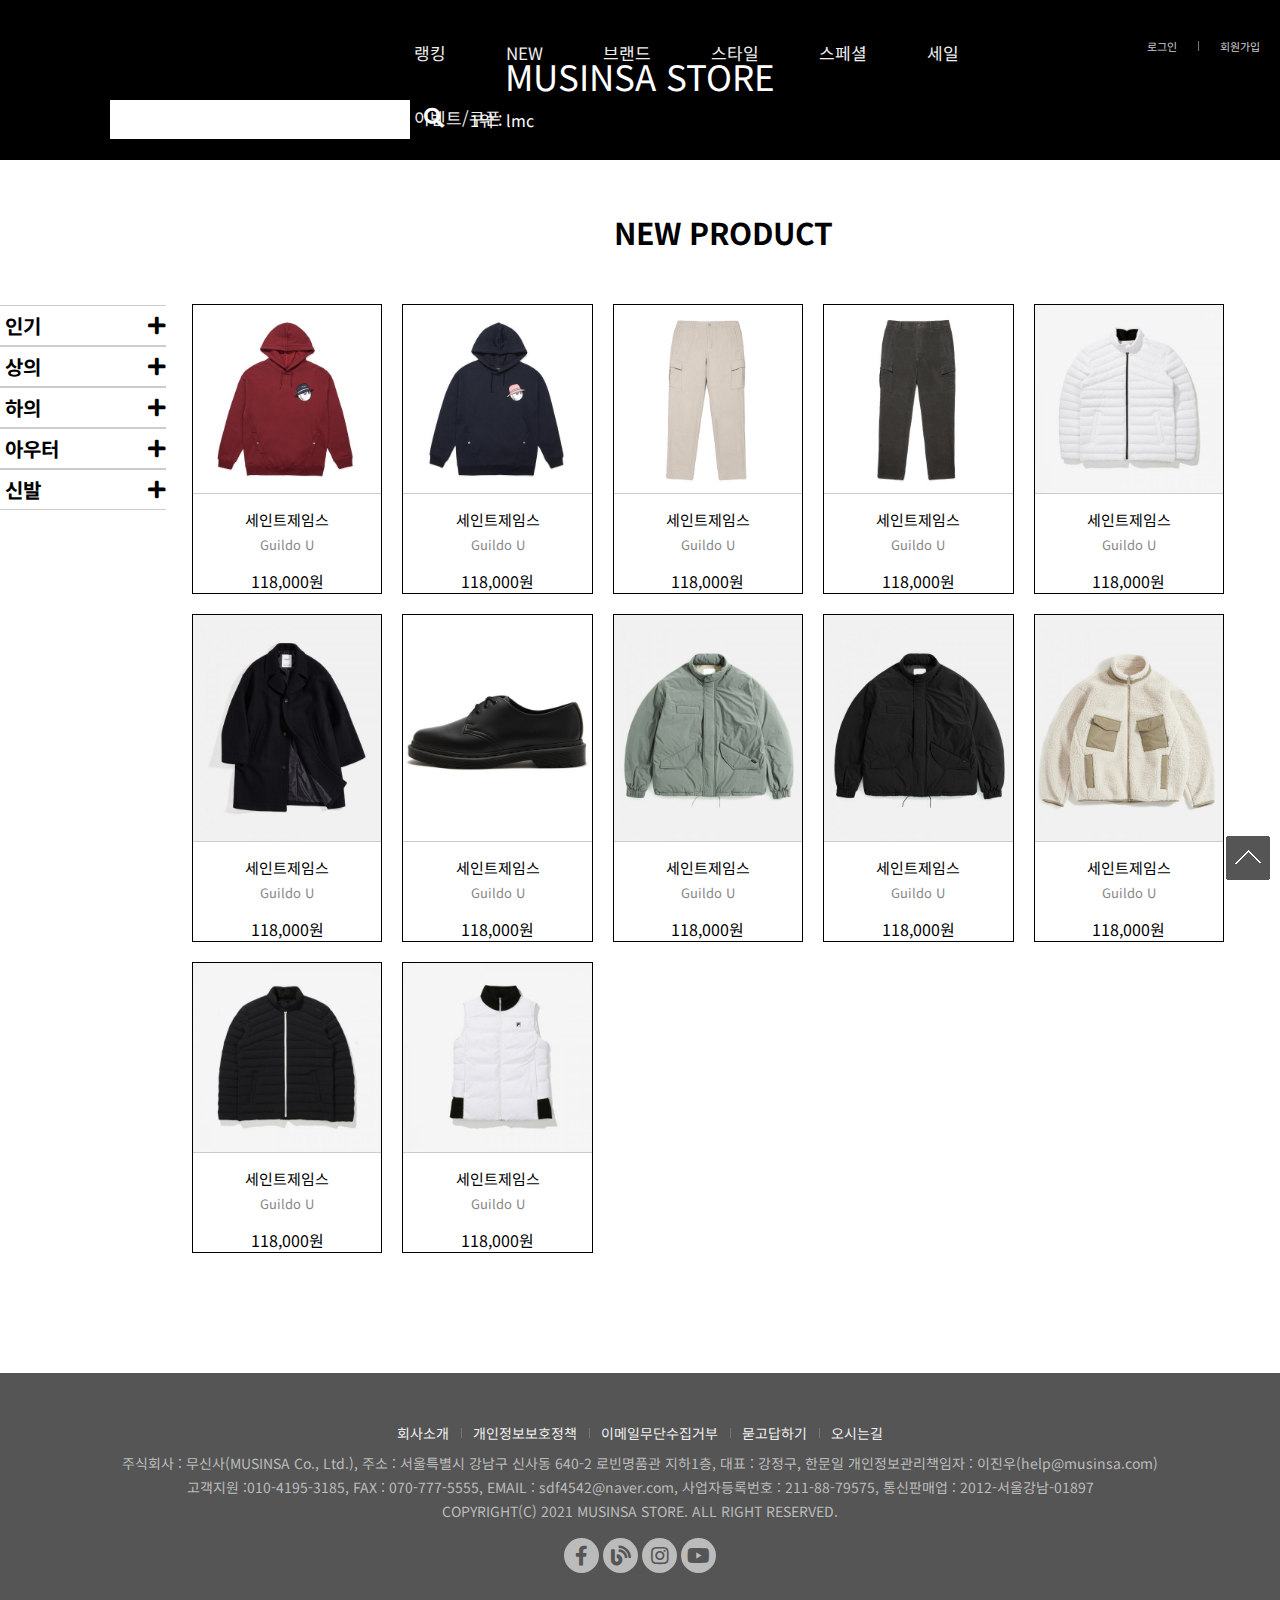
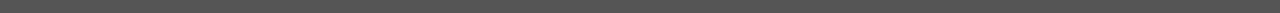
<file: newproduct.html>
<!DOCTYPE html>
<html lang="ko">
<head>
    <meta charset="UTF-8">
    <meta http-equiv="X-UA-Compatible" content="IE=edge">
    <meta name="viewport" content="width=device-width, initial-scale=1.0">
    <title>신상품||무신사스토어</title>
    <link rel="stylesheet" href="./css/reset.css">
    <link rel="stylesheet" href="./css/slick.css">
    <link rel="stylesheet" href="https://use.fontawesome.com/releases/v5.7.0/css/all.css">
    <link rel="stylesheet" href="./css/common.css">
    <link rel="stylesheet" href="./css/newproduct.css">
    <script src="./js/jquery-1.12.4.js"></script>
</head>
<body>
    <header id="header">
        <div class="inner">
            <h1><a href="index.html">MUSINSA STORE</a></h1>
            <div class="membership">
                <a href="login.html">로그인</a>
                <a href="join.html">회원가입</a>
            </div>
        </div>
        <nav id="nav">
                <ul class="depth1 cf">
                    <li><a href="#">랭킹</a>
                        <ul class="depth2">
                            <li><a href="#">인기상품</a></li>
                        </ul>
                    </li>
                    <li><a href="#">NEW</a>
                        <ul class="depth2">
                            <li><a href="#">전체</a></li>
                            <li><a href="#">신상품</a></li>
                            <li><a href="#">재입고</a></li>
                        </ul>
                    </li>
                    <li><a href="#">브랜드</a>
                        <ul class="depth2">
                            <li><a href="#">인기 브랜드</a></li>
                            <li><a href="#">입점</a></li>
                        </ul>
                    </li>
                    <li><a href="#">스타일</a>
                        <ul class="depth2">
                            <li><a href="#">코디숍</a></li>
                            <li><a href="#">코디맵</a></li>
                        </ul>
                    </li>
                    <li><a href="#">스페셜</a>
                        <ul class="depth2">
                            <li><a href="#">스페셜 이슈</a></li>
                            <li><a href="#">단독상품</a></li>
                        </ul>
                    </li>
                    <li><a href="#">세일</a>
                        <ul class="depth2">
                            <li><a href="#">세일</a></li>
                            <li><a href="#">타임세일</a></li>
                            <li><a href="#">클리어런스</a></li>
                            <li><a href="#">기획전</a></li>
                        </ul>
                    </li>
                    <li><a href="#">이벤트/쿠폰</a>
                        <ul class="depth2">
                            <li><a href="#">래플</a></li>
                            <li><a href="#">랜덤 쿠폰</a></li>
                            <li><a href="#">990원 이벤트</a></li>
                            <li><a href="#">친구 초대</a></li>
                            <li><a href="#">체험단</a></li>
                            <li><a href="#">사은품</a></li>
                        </ul>
                    </li>
                </ul>
        </nav>
        <div class="search">
            <form action="#" method="post" name="searchbox">
                <fieldset>
                    <input type="text" class="w300px">
                    <button><i class="fas fa-search"></i></button>
                </fieldset>
            </form>
            <div id="searchpopup">
                <ul class="recent">
                    <li class="size">최근 검색어</li>
                    <li>최근 검색어가 없습니다.</li>
                </ul>
                <ul class="hot">
                    <li class="size">인기 검색어</li>
                    <li>1. lmc</li>
                    <li>2. 뉴발란스</li>
                    <li>3. 나이키</li>
                    <li>4. 갤럭시 버즈</li>
                    <li>5. z플립3</li>
                    <li>6. 갤럭시워치</li>
                    <li>7. 에어팟 프로</li>
                    <li>8. 아디다스</li>
                    <li>9. 퓨마</li>
                    <li>10. mmlg</li>
                </ul>
            </div>
        </div>
        <ul class="rollingtext">
            <li>1위 : lmc</li>
            <li>2위 : 뉴발란스</li>
            <li>3위 : 나이키</li>
            <li>4위 : 갤럭시 버즈</li>
            <li>5위 : z플립3</li>
            <li>6위 : 갤럭시워치</li>
            <li>7위 : 에어팟 프로</li>
            <li>8위 : 아디다스</li>
            <li>9위 : 퓨마</li>
            <li>10위 : mmlg</li>
        </ul>
    </header>

    <main id="main">
        <div class="inner">
            <div class="productlist">
                <ul class="depth1">
                    <li>
                        <a href="#">인기<i class="fas fa-plus"></i></a>
                        <ul class="depth2">
                            <li><a href="#">인기1</a></li>
                            <li><a href="#">인기2</a></li>
                            <li><a href="#">인기3</a></li>
                        </ul>
                    </li>
                    <li>
                        <a href="#">상의<i class="fas fa-plus"></i></a>
                        <ul class="depth2">
                            <li><a href="#">상의1</a></li>
                            <li><a href="#">상의2</a></li>
                            <li><a href="#">상의3</a></li>
                        </ul>
                    </li>
                    <li>
                        <a href="#">하의<i class="fas fa-plus"></i></a>
                        <ul class="depth2">
                            <li><a href="#">하의1</a></li>
                            <li><a href="#">하의2</a></li>
                            <li><a href="#">하의3</a></li>
                        </ul>
                    </li>
                    <li>
                        <a href="#">아우터<i class="fas fa-plus"></i></a>
                        <ul class="depth2">
                            <li><a href="#">아우터1</a></li>
                            <li><a href="#">아우터2</a></li>
                            <li><a href="#">아우터3</a></li>
                        </ul>
                    </li>
                    <li>
                        <a href="#">신발<i class="fas fa-plus"></i></a>
                        <ul class="depth2">
                            <li><a href="#">신발1</a></li>
                            <li><a href="#">신발2</a></li>
                            <li><a href="#">신발3</a></li>
                        </ul>
                    </li>
                </ul>
            </div>
            <div class="producttitle">NEW PRODUCT</div>
            <div class="Newproduct">
                <ul>
                    <li>
                        <a href="#">
                            <img src="./img/hood.jpg" alt="">
                            <div class="explain">
                                <h3>세인트제임스</h3>
                                <p>Guildo U</p>
                                <span>118,000원</span>
                            </div>
                        </a>
                    </li>
                    <li>
                        <a href="#">
                            <img src="./img/hood2.jpg" alt="">
                            <div class="explain">
                                <h3>세인트제임스</h3>
                                <p>Guildo U</p>
                                <span>118,000원</span>
                            </div>
                        </a>
                    </li>
                    <li>
                        <a href="#">
                            <img src="./img/pants.jpg" alt="">
                            <div class="explain">
                                <h3>세인트제임스</h3>
                                <p>Guildo U</p>
                                <span>118,000원</span>
                            </div>
                        </a>
                    </li>
                    <li>
                        <a href="#">
                            <img src="./img/pants2.jpg" alt="">
                            <div class="explain">
                                <h3>세인트제임스</h3>
                                <p>Guildo U</p>
                                <span>118,000원</span>
                            </div>
                        </a>
                    </li>
                    <li>
                        <a href="#">
                            <img src="./img/padding.jpg" alt="">
                            <div class="explain">
                                <h3>세인트제임스</h3>
                                <p>Guildo U</p>
                                <span>118,000원</span>
                            </div>
                        </a>
                    </li>
                    <li>
                        <a href="#">
                            <img src="./img/coat.jpg" alt="">
                            <div class="explain">
                                <h3>세인트제임스</h3>
                                <p>Guildo U</p>
                                <span>118,000원</span>
                            </div>
                        </a>
                    </li>
                    <li>
                        <a href="#">
                            <img src="./img/shoes.jpg" alt="">
                            <div class="explain">
                                <h3>세인트제임스</h3>
                                <p>Guildo U</p>
                                <span>118,000원</span>
                            </div>
                        </a>
                    </li>
                    <li>
                        <a href="#">
                            <img src="./img/jacket.jpg" alt="">
                            <div class="explain">
                                <h3>세인트제임스</h3>
                                <p>Guildo U</p>
                                <span>118,000원</span>
                            </div>
                        </a>
                    </li>
                    <li>
                        <a href="#">
                            <img src="./img/jacket2.jpg" alt="">
                            <div class="explain">
                                <h3>세인트제임스</h3>
                                <p>Guildo U</p>
                                <span>118,000원</span>
                            </div>
                        </a>
                    </li>
                    <li>
                        <a href="#">
                            <img src="./img/jacket3.jpg" alt="">
                            <div class="explain">
                                <h3>세인트제임스</h3>
                                <p>Guildo U</p>
                                <span>118,000원</span>
                            </div>
                        </a>
                    </li>
                    <li>
                        <a href="#">
                            <img src="./img/padding2.jpg" alt="">
                            <div class="explain">
                                <h3>세인트제임스</h3>
                                <p>Guildo U</p>
                                <span>118,000원</span>
                            </div>
                        </a>
                    </li>
                    <li>
                        <a href="#">
                            <img src="./img/padding3.jpg" alt="">
                            <div class="explain">
                                <h3>세인트제임스</h3>
                                <p>Guildo U</p>
                                <span>118,000원</span>
                            </div>
                        </a>
                    </li>
                </ul>
            </div>
        </div>
    </main>

    <footer id="footer">
        <div class="inner">
            <div class="bottommenu">
                <a href="#"><strong>회사소개</strong></a>
                <a href="#"><strong>개인정보보호정책</strong></a>
                <a href="#"><strong>이메일무단수집거부</strong></a>
                <a href="#"><strong>묻고답하기</strong></a>
                <a href="#"><strong>오시는길</strong></a>
            </div>
            <div class="info">
                <p>
                    주식회사 : 무신사(MUSINSA Co., Ltd.), 주소 : 서울특별시 강남구 신사동 640-2 로빈명품관 지하1층,  대표 : 강정구, 한문일 개인정보관리책임자 : 이진우(help@musinsa.com)
                </p>
                <p>고객지원 :<a href="tel:01041953185">010-4195-3185</a>, FAX : 070-777-5555, EMAIL : <a href="mailto:sdf4542@naver.com">sdf4542@naver.com</a>, 사업자등록번호 : 211-88-79575, 통신판매업 : 2012-서울강남-01897
                    <span>COPYRIGHT(C) 2021 MUSINSA STORE. ALL RIGHT RESERVED.</spa></p>
            </div>
            <div class="sns">
                <a href="#"><i class="fab fa-facebook-f"></i></a>
                <a href="#"><i class="fas fa-blog"></i></a>
                <a href="#"><i class="fab fa-instagram"></i></a>
                <a href="#"><i class="fab fa-youtube"></i></a>
            </div>
        </div>
    </footer>
    <div class="gotop">
        <a href="#"><img src="./img/icon-top.png" alt="맨위로"></a>
    </div>
    <script src="./js/newproduct.js"></script>
    <script src="./js/common.js"></script>
</body>
</html>
</file>
<file: css/common.css>
@charset "utf-8";
@import url('https://fonts.googleapis.com/css2?family=Noto+Sans+KR&display=swap');
*{font-family: 'Noto Sans KR', sans-serif;}
/* 헤더구역 시작 */
/* position:fixed; width:100%; top:0; left:0; z-index:9999; */
.inner{max-width: 1560px; margin:0 auto;}
#header{position:relative; width:100%; height:160px; top:0; left:0; z-index:9999999; background-color:#000000;}
#header .inner{position:relative;} 
#header .inner > h1{
    color:#fff;
    font-size:35px;
    text-align: center; 
    position:absolute;
    top:50px; 
    left:50%;
    transform: translate(-50%); 
}
#header .membership{position:absolute; top:38px; right:0px; font-size:11px;}

#header .membership a{padding:20px 20px; color:#CCC;}

#header .membership a:first-child{position:relative;}

#header .membership a:first-child::after{
    content:''; 
    width:1px; 
    height:10px; 
    background:#777; 
    position: absolute; 
    top:23px; 
    right:-2px;
}

#header #nav{position:absolute; bottom:0; left:50%; transform: translateX(-40%);}

#header #nav .depth1 > li{ 
    float:left; 
    font-size:17px; 
    color:#eee; 
    position:relative;
    font-style:bold;
    /* border:1px solid red; */
}
#header #nav .depth1 > li >a{
    padding-top: 10px;
    padding-bottom: 30px;
    padding-left: 30px;
    padding-right: 30px;
    display:block;
}

#header #nav .depth1>li:hover .depth2{display:block;}

#header #nav .depth2{
    display:none;
    position:absolute; 
    top:100%; width:140px;
    left:50%;
    transform:translateX(-50%);
    padding:3px 0 10px;
    background:#000;
}
#header #nav .depth2 >li{
    padding:0px 10px; 
    text-align:left;
    font-size:13px;
    line-height:25px;
    color:#fff;
 } 
#header #nav .depth2 >li:first-child{
    border-top:1px solid #39cfdf;
    padding-top:15px;
}
#header #nav .depth2 >li:last-child{
    padding-bottom:15px;
}

#header .search{
    position:absolute;
    left:110px;
    top:100px;
}
#header .search .w300px{
    width:300px;
    height:40px;
    border:none;
    border-bottom:1px solid #000;
}
#header .search button{
    border:none;
}
#header .search button i{
    color:#fff;
    font-size:20px;
    padding-left:10px;
}

#header #searchpopup{
    position:absolute;
    top:100%;
    width:500px;
    height:300px;
    background:#fff;
    display:none;
    
}
#header #searchpopup.on{
    display:block;
}

#header #searchpopup .recent{
    float:left;
    width:40%;
}
#header #searchpopup .size{
    font-size:18px;
    font-weight:bold;
    padding-bottom:10px;
    border-bottom:3px solid #000;
    text-align: center;
}
#header #searchpopup .recent li:nth-child(2){
    margin-top:10px;
}
#header #searchpopup .hot li:nth-child(2){
    margin-top:10px;
}
#header #searchpopup .hot{
    float:right;
    width:50%;
    text-align: left;
}

.rollingtext{
    width:120px;
    position:absolute;
    top:100px;
    left:470px;
    z-index:999999;
    color:#fff;
    height:40px;
    overflow:hidden;
}
.rollingtext li{
    height:40px;
    line-height:40px;
}
/* 푸터구역 */

#footer{background-color:#555}
#footer .bottommenu{
    padding:50px 0 5px 0;
    text-align: center;
    color:#eee;
    font-size:14px;
}
#footer .bottommenu a{
    padding:0 10px;
    position:relative; 
}
#footer .bottommenu a::after{
    content:''; 
    width:1px; 
    height:10px;
    background-color:#777; 
    position:absolute;
    top:5px;
    left:-2px;
}
#footer .bottommenu a:first-child::after{
    display:none;
}
#footer .info{
    text-align: center;
    color:#bbb;
    font-size:14px;
    padding:3px 0 5px 0;
    line-height: 24px;
}
#footer .info p span{
    display:block; 
}
#footer .sns{
    text-align: center;
    padding:10px 0 40px 0;
}
#footer .sns a{
    display:inline-block;
    background-color: #bbb;
    font-size:20px;
    text-align: center;
    line-height: 33px;
    width:35px;
    height:35px;  
    border-radius: 50%; 
    color:#555;
}

#footer .sns a:nth-child(1):hover{
    transform:scale(1.2);
    color:blue;
    background:#fff;
    transition:all 0.3s;
}
#footer .sns a:nth-child(2):hover{
    transform:scale(1.2);
    color:green;
    background:#fff;
    transition:all 0.3s;
}
#footer .sns a:nth-child(3):hover{
    transform:scale(1.2);
    color:pink;
    background:#fff;
    transition:all 0.3s;
}
#footer .sns a:nth-child(4):hover{
    transform:scale(1.2);
    color:red;
    background:#fff;
    transition:all 0.3s;
}
#footer .inner{position:relative}

.gotop{
    position:fixed; 
    bottom:20px; 
    right:10px;
    z-index: 9998;
} 
/* 푸터부분 끝 */

.ham{
    display:none;
}
@media screen and (max-width:800px) {

#header .membership{position:absolute; top:38px; right:0px; font-size:11px; display:none;}
#header #nav{position:fixed; top:0px; bottom:0; left:100%; width:50%; transform: translateX(0); display:block; background:#000; z-index:999999999; padding-top:50px; transition:all 0.5s}
#header #nav.on{left:50%;}
.ham{
    position:fixed;
    top:20px;
    right:20px;
    display:block;
    color:#fff;
    font-size:30px;
}
#header .inner > h1{
    color:#fff;
    font-size:35px;
    text-align: center; 
    position:absolute;
    top:20px; 
    left:0px;
    width:100%;
    transform: translate(0); 
}
#header .search{
    position:absolute;
    left:50px;
    top:100px;
}
.rollingtext{
    width:120px;
    position:absolute;
    top:95px;
    left:400px;
    z-index:999999;
    color:#fff;
    height:40px;
    overflow:hidden;
}
#header #nav .depth1 > li{ 
    float:none; 
    font-size:17px; 
    color:#eee; 
    position:relative;
    font-style:bold;
    /* border:1px solid red; */
}
#header #nav .depth2{
    display:none;
    position:static; 
    top:100%; width:100%;
    left:50%;
    transform:translateX(0);
    padding:3px 0 10px;
    background:#000;
}
#header #nav .depth1>li:hover .depth2{display:none;}
}
</file>
<file: css/index.css>
@charset "utf-8";
.inner{max-width: 1560px; margin:0 auto;}
.row{max-width:1000px; margin:0 auto; padding:0 100px;}



#main .slideOuter{
    /* height:500px;
    overflow:hidden; */
}
#main .slideOuter .slide{position:relative; background-position: center; height:550px;}
#main .slideOuter .slide .text{position:absolute; color:#111; top:30%; left:50%; transform:translate(-50%,-50%);}
#main .slideOuter .slide .text h2{font-size:58px;margin-bottom:10px;}
#main .slideOuter .slide .text p{text-align:center; font-size:20px; color:mediumblue;}

#main .slideInner .slide1{background-image:url(../img/slide1.jpg);}
#main .slideInner .slide2{background-image:url(../img/slide2.jpg);}
#main .slideInner .slide3{background-image:url(../img/slide3.jpg);}
#main .slideInner .slide4{background-image:url(../img/slide4.jpg);}
#main .slideInner .slide5{background-image:url(../img/slide5.jpg);}


.slideInner{position:relative;}
.slideInner .slick-arrow{
    font-size:80px;
    color:#333;
    position:absolute;
    top:40%;
    transform:translateY(-50%);
    background:none;
    border:none;
}
.slideInner .slick-arrow:nth-of-type(1){
    left:10px;
    z-index: 99999;
}
.slideInner .slick-arrow:nth-of-type(2){
    right:10px;
}

.slideInner .slick-dots {
    position:absolute; bottom:50px; width:100%;
    text-align:center; z-index:99999; 
}
.slideInner .slick-dots li { display:inline-block; margin:0 5px}
.slideInner .slick-dots li button {
    width:15px; height:15px; background:dimgray;
    border-radius:50%; border:none; 
    text-indent:-9999px; overflow:hidden;
    transition:all 0.5s;
}
.slideInner .slick-dots li.slick-active button {
    width:34px; border-radius:50px;
}

#main .service{padding:100px 0;}
#main .service h3{font-size:32px; color:#333; text-align:center;}
#main .service p{text-align:center; color:#777; padding:20px 0 0 25px ;}
#main .service span{display:block;}

#main .service .learnbox > p > a{
    border:1px solid #bbb; 
    padding: 6px 30px 6px 30px;
    font-size:13px;
    color:#555;
    transition:all 0.3s
}

#main .service .learnbox > p >a:hover{
    background-color:#002a62;
    color:#fff;
}
#main .productbox{
    background-color:#ebeae9;
}
#main .product{
    text-align:center; 
    padding:70px 0 80px 0;
    /* height:900px;  */  
    overflow:hidden;   
    position:relative;
} 
#main .productslide{
    width:300%;
}
#main .productslide .productmenu{float:left;}

#main .product img {width:80%;} 
#main .product h3{font-size:32px; color:#333;}
#main .product p{color:#777; padding:5px 0 30px 0;}
#main .product .productmenu > div{float:left; width:50%;}
#main .product .productmenu >div:first-child{ position:relative}

#main .product .productmenu .desp{float:left; width:50%;}
#main .product .productmenu .desp:first-child{ margin-bottom:3.5%}
#main .product .productmenu .desp:nth-child(2){margin-bottom:3.5%;}
 

#main .product .productmenu > div #bottle{
    position:absolute; top:0; left:10%; width:80%; height:100%; 
    text-align:center; background:rgba(0,0,0,0.5 );
    opacity:0; transition:all 0.3s; line-height:100%;
}
#main .product .productmenu > div #bottle p {
    color:#CDECFA; font-size:17px; font-style:bold;
    margin-top:150px;
} 
#main .product .productmenu > div:hover #bottle{opacity:1}

#main .product .productmenu .desp{position:relative;}
#main .product .productmenu .desp p {color:#CDECFA; font-style:bold; font-size:17px; margin-top:50px}

#main .product .productmenu .desp:first-child > a > div{
    position:absolute; top:0; left:10%; width:80%; height:100%; 
    text-align:center; background:rgba(0,0,0,0.5 );
    opacity:0; transition:all 0.3s; line-height:100%; }

#main .product .productmenu .desp:nth-child(2) > a > div{
    position:absolute; top:0; left:10%; width:80%; height:100%;  
    text-align:center; background:rgba(0,0,0,0.5 );
    opacity:0; transition:all 0.3s; line-height:100%; }
#main .product .productmenu .desp:nth-child(3) > a > div{
    position:absolute; top:0; left:10%; width:80%; height:100%; 
    text-align:center; background:rgba(0,0,0,0.5 );
    opacity:0; transition:all 0.3s; line-height:100%; }
#main .product .productmenu .desp:nth-child(4) > a > div{
    position:absolute; top:0; left:10%; width:80%; height:100%; 
    text-align:center; background:rgba(0,0,0,0.5 );
    opacity:0; transition:all 0.3s; line-height:100%; }    

#main .product .productmenu .desp:hover > a >div{opacity:1}

#main .product span{display:block; color:#EBFBFF;}

#main .product button{
    position:absolute;
    top:50%;
    transform:translateY(-50%);
    z-index:999999;
    font-size:100px;
    border:none;
}
#main .product .prev{ 
    left:0px;
} 
#main .product .next{
    right:0px;
}


#main .newproduct {text-align:center; padding:80px 0 0 0;}
#main .newproduct h3{font-size:32px; color:#333; padding:10px 0 0 0; } 
#main .newproduct p{margin-bottom:40px;}
#main .newproductmenu{padding:15px 15px;}
#main .newproductmenu li{float:left; width:25%; padding:0 30px;}
#main .newproductmenu li > a{border:1px solid #ddd; display:block;} 
#main .newproductmenu li .imgbox {background:rgba(0,0,0,1); overflow:hidden; } 
#main .newproductmenu li img {width:100%;} 
#main .newproductmenu .explain{
    /* border-left:1px solid #000; 
    border-right:1px solid #000;
    border-bottom:1px solid #000;  */
    border-top:1px solid #000; 
    padding:0px 15px;
}
#main .newproductmenu .explain h3{font-size:15px; text-align: left; padding:15px 0px 0 0;}
#main .newproductmenu .explain p {font-size:13px; color:#888; padding:5px 0 15px; word-break: keep-all;}

#main .newproductmenu li > a > div > img{transition:all 0.5s;}
#main .newproductmenu li:hover > a > div > img {
    opacity:0.5; transform:scale(1.1);}
#main .newproductmenu li .explain h3:hover { color:#002a62;}




#main .other{
    padding:180px 40px 180px 40px;
    /* height:400px; */
    background-image: url(../img/mlb.png);
    background-size:contain;
    background-repeat: no-repeat;
    background-attachment: fixed;
    background-position:center center;
    text-align:center;
    color:#fff;
    margin-top:80px;
    margin-bottom:40px;
}

.other h3{
    font-size:34px;
    font-weight:bold;
    margin:0 0 15px 0;
    color:cornflowerblue;
    text-shadow: 2px 2px 2px #000;
}

.slidetwo >h3{
    text-align:center;
    font-size:34px;
    margin-bottom:40px;
}

.slidetwoInner{position:relative;}
.slidetwoInner .slick-arrow{
    font-size:80px;
    color:#000;
    position:absolute;
    top:40%;
    transform:translateY(-50%);
    background:none;
    border:none;
}

.slidetwoInner .slick-slide{
    opacity:0.6;
    transform:scale(0.85);
    transition:all 0.5s;
}
.slidetwoInner .slick-slide.slick-active{
    opacity:1;
}
.slidetwoInner .slick-slide.slick-active.slick-center.slick-current{
    transform:scale(1)
}

.slidetwoInner .slick-arrow:nth-of-type(1){
    left:10px;
    z-index: 99999;
}
.slidetwoInner .slick-arrow:nth-of-type(2){
    right:10px;
}

.other .learn > a {
    border:1px solid #000;
    padding:10px 30px;
    font-size:12px;
    transition:all 0.3s;
    color:darkgrey;
}
.other .learn > a:hover{
    background:#002a62;
    border:none;
}

.cs_center{
    text-align: center;
    margin-top:80px;
    margin-bottom:80px;
}
.cs_center h3{
    font-size:32px;
    font-weight:bold;
    color:#333;
    padding:10px 0 0 0;
}
.cs_center p{
    font-size:16px;
    color:#777;
    padding:5px 0 30px 0;
}

.cs_center .notice li{
    float:left; 
    width:32%;
    position:relative;
    margin:0;
}

.cs_center .notice li:nth-child(2){
    margin-left:2%;
    margin-right:2%
}
.cs_center .notice{ 
    max-width: 870px;
    margin:0 auto;
}
.cs_center .notice li img{
    opacity:0.5;
    transition:all 0.3s 
}
.cs_center .notice li a{
    background:#000;
    display:inline-block;
    color:#fff;
    font-size:24px;
    padding:0;
}
.cs_center .notice li div  {
    position:absolute;
    top:50%;
    transform: translate(-50%,-50%);
    left:50%;
}
.cs_center .notice li span {
    display:block;
    font-size:12px;
    border:1px solid #fff;
    padding:5px 30px 6px 30px;
    transform: translateY(180px);
    opacity: 0;
    transition:all 0.3s;
}
.cs_center .notice li img:hover{
    opacity: 1;
}
.cs_center .notice li a:hover span{
    opacity: 1;
    transform:translateY(80px);
}  


@media screen and (max-width:800px) {
    
}
</file>
<file: css/join.css>
@charset "utf-8";


.joinTop{
    background-image: url(../img/join.jpg);
    margin:0;
    padding:120px;
    /* background-position-y:-90px; */
    /* background-size:cover; */
}
.joinTop h2{
    font-size:48px;
    font-weight:normal;
    color:#fff;
    text-align: center;
} 
.joinBox{
    font-weight:500;
    color:#222;
    margin:50px auto 50px;
}
.joinBox h3{
    text-align: center;
    font-size:36px;
    font-weight:normal;
}
.joinBox .info{
    text-align: center;
    font-size:13px;
    color:#999;
    margin:5px 0 45px 0;
}
.joinBox .welcome{
    border:1px solid #b2b2b2;
    padding:25px;
    margin: 0 0 30px 0;
}
.joinBox .welcome > h4{
    font-size:22px;
    font-weight:bold;
    color:#555;
    margin:0 0 10px 0;
}
.joinBox .welcome > p{
    font-size:15px;
    color:#787878;
    margin:5px 0 0 0;
}
.joinBox .welcometwo{
    padding:25px;
    margin:0 0 30px 0;
    background:#eee;
}
.joinBox .welcometwo > h4{
    font-size:17px;
    font-weight:bold;
    color:#555;
    margin: 0 0 5px 0;
}
.joinBox .welcometwo > p{
    font-size:15px;
    color:#787878;
    margin:5px 0 0 0;
}
.joinBox legend{
    display:block;
    color:#777;
    font-weight:bold;
} 
.joinWrap col:nth-child(1){width:130px;}
.joinWrap col:nth-child(2){width:auto;}

.joinWrap #pid + button{
    background-color:#d7ba9a;
    color:#fff;
    padding:3px 3px;
    border-radius:12px;
    font-size:10px;
    border:none;
    margin-right:5px;
}

.joinWrap th,
.joinWrap td{
    border:1px solid #000;
    border-top-color: rgb(229, 229, 229);
    border-right-color: rgb(229, 229, 229);
    border-bottom-color: rgb(229, 229, 229);
    border-left-color: rgb(229, 229, 229);
    padding:10px;
}
.joinWrap th{
    background-color:rgb(247, 247,247);
    font-size:12px;
    color:rgb(0,0,0);
}
.joinWrap td{
    padding-left:10;
    font-size:12px;

}
.joinWrap table span{
    display:block;
}

.joinWrap fieldset{padding:20px 0;}
.joinWrap .exinfo{
    border-bottom:1px solid #777;
}
.btn{text-align:center;}
.btn button{
    padding:10px 20px;
    margin:0px 5px;
}
.btn button[type="submit"]{
    background-color:#555;
    color:#fff;
}
.btn button[type="reset"]{
    background-color:#787878;
    color:#fff;
}
</file>
<file: css/login.css>
@charset "utf-8";

/* #loginPage{padding-top:88px;} */
.loginTop{ 
    background-image:url(../img/loginbackground.jpg);
    margin:0;
    padding:120px;
    background-size:cover;   
    background-repeat: no-repeat;
    background-position: top center;
} 
.loginTop h2{
    font-size:48px;
    font-weight:normal;
    color:#fff;
    text-align: center;
} 

.loginBox{
    font-weight:500;
    color:#222;
    margin:50px auto 50px;
}
.loginBox h3{
    text-align: center;
    font-size:36px;
    font-weight:normal;
}
.loginBox .info{
    text-align: center;
    font-size:13px;
    color:#999;
    margin:5px 0 45px 0;
}
.loginForm{
    text-align:center;
    border-bottom:1px solid #ebebeb;
    position:relative;
    padding-bottom:40px;
    padding-right:150px;
    
}
.loginForm label{
    width:80px;
    text-align: right;
}
.loginForm p{margin:10px 0;}
.loginForm input{
    height:30px;
    width:200px;
    border:1px solid #ddd;
    background-color:#eee;
}
.loginWrap{
    border:1px solid #ebebeb;
    padding:40px;
}
.loginForm button{
    width:80px;
    height:70px;
    border:#777 1px solid;
    background:#000;
    color:#fff;
    position:absolute;
    top:10px;
    left:50%;
    transform: translateX(80px);
}

.bemember{padding-top:20px; text-align: center; }

.bemember > a{
    border:1px solid black;
    padding:10px 20px;
    margin-left:90px;
}

.idpwfind{
    text-align: center;
    padding-top:40px;
    font-size:12px;
}
.idpwfind p{
    margin:20px 0;
}
.idpwfind a{
    border-radius: 3px;
    padding:3px 10px;
    background:#000;
    color:#fff;
    margin-left:10px;
}
</file>
<file: css/newproduct.css>
@charset "utf-8";


.inner{max-width: 1560px; margin:0 auto;}
.row{max-width:1000px; margin:0 auto; padding:0 100px;}

#main{overflow:hidden}
#main .productlist{
    float:left;
    width:13%;
    /* border:1px solid red; */
    margin-top:145px;
    font-size:20px;
    font-weight:bold;
}
.producttitle{
    text-align:center;
    font-size:30px;
    padding-top:50px;
    font-weight:bold;
}
#main .productlist .depth1 > li{
    border-top:1px solid #ccc;
    border-bottom:1px solid #ccc;
}
#main .productlist .depth1 > li > a{
    display:block;
    padding:5px 5px;
    position:relative;
}
#main .productlist .depth1 > li > a > i{
    position:absolute;
    top:50%;
    transform:translateY(-50%);
    right:0;
}
#main .productlist .depth1 .depth2{
    display:none;
}

#main .productlist .depth1 .depth2 > li{
    font-size:16px;
    color:#888;
    padding-left:30px;
}
#main .productlist .depth1 .depth2 > li > a{
    display:block;
    padding:5px 5px;
}

#main .Newproduct{
    float:right;
    width:85%;
}
#main .Newproduct{
    overflow:hidden;
    margin-top:50px;
    margin-bottom:100px;
}
#main .Newproduct li{
    width:17.5%;
    float:left;
    margin-right:20px;
    margin-bottom:20px;;
    border:1px solid #000; 
    transition:all 0.5s;
}
#main .Newproduct li:hover img{
    transform:scale(1.1);
    opacity:0.5;
}

#main .Newproduct li:nth-child(5),
#main .Newproduct li:nth-child(10){
    margin-right:0px;
}

#main .Newproduct .explain{
    border-top:1px solid #ccc;
    text-align:center;
}

#main .Newproduct .explain h3{font-size:15px; padding:15px 0px 0 0;}
#main .Newproduct .explain p {font-size:13px; color:#888; padding:5px 0 15px; word-break: keep-all;}
</file>
<file: isotope_skroll/css/main.css>
@charset "utf-8";
@import url('reset.css');
@import url('https://fonts.googleapis.com/css?family=Poiret+One&display=swap');


#pageload { position:fixed; top:0; left:0; 
    width:100%; height:100%; background:#000;
    color:#fff; font-size:100px; 
    text-align:center; z-index:9999999999 }
#pageload div { position:absolute; top:50%;
    left:50%; transform:translate(-50%, -50%) } 

#wrap { max-width:1200px; margin:50px auto }
#navi li { display:inline-block; padding:10px; background:gray; color:#fff; cursor:pointer }
section { margin-top:30px; margin-bottom:500px; }
section article { float:left; width:25%; border:1px solid #000; margin-bottom:20px }
section article img { width:100% }

#rowOne, #rowTwo, #rowThree { margin:300px 0px }
#rowOne .colu { float:left; width:50%; 
    text-align:center; border:1px solid #000 }
#rowTwo .colu,
#rowThree .colu { float:left; width:33.33%;         
    text-align:center; border:1px solid #000 }
</file>
